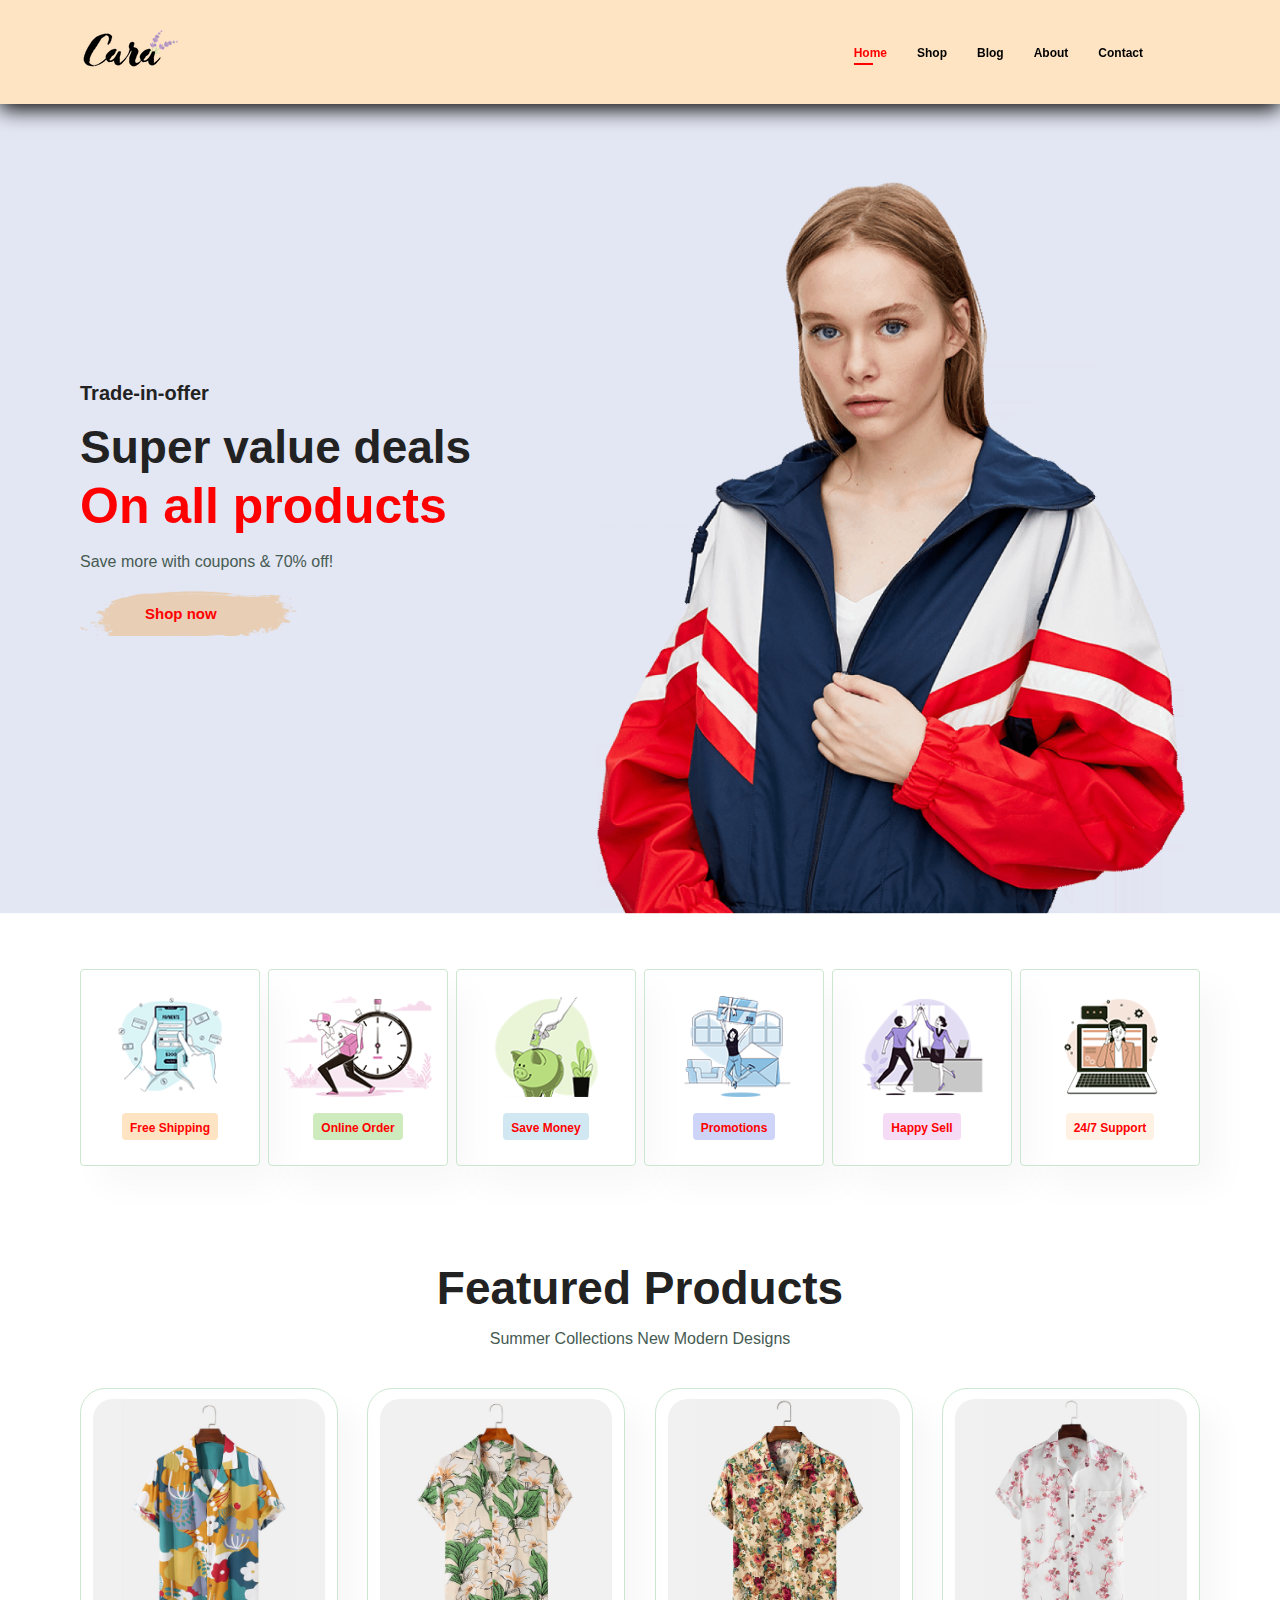
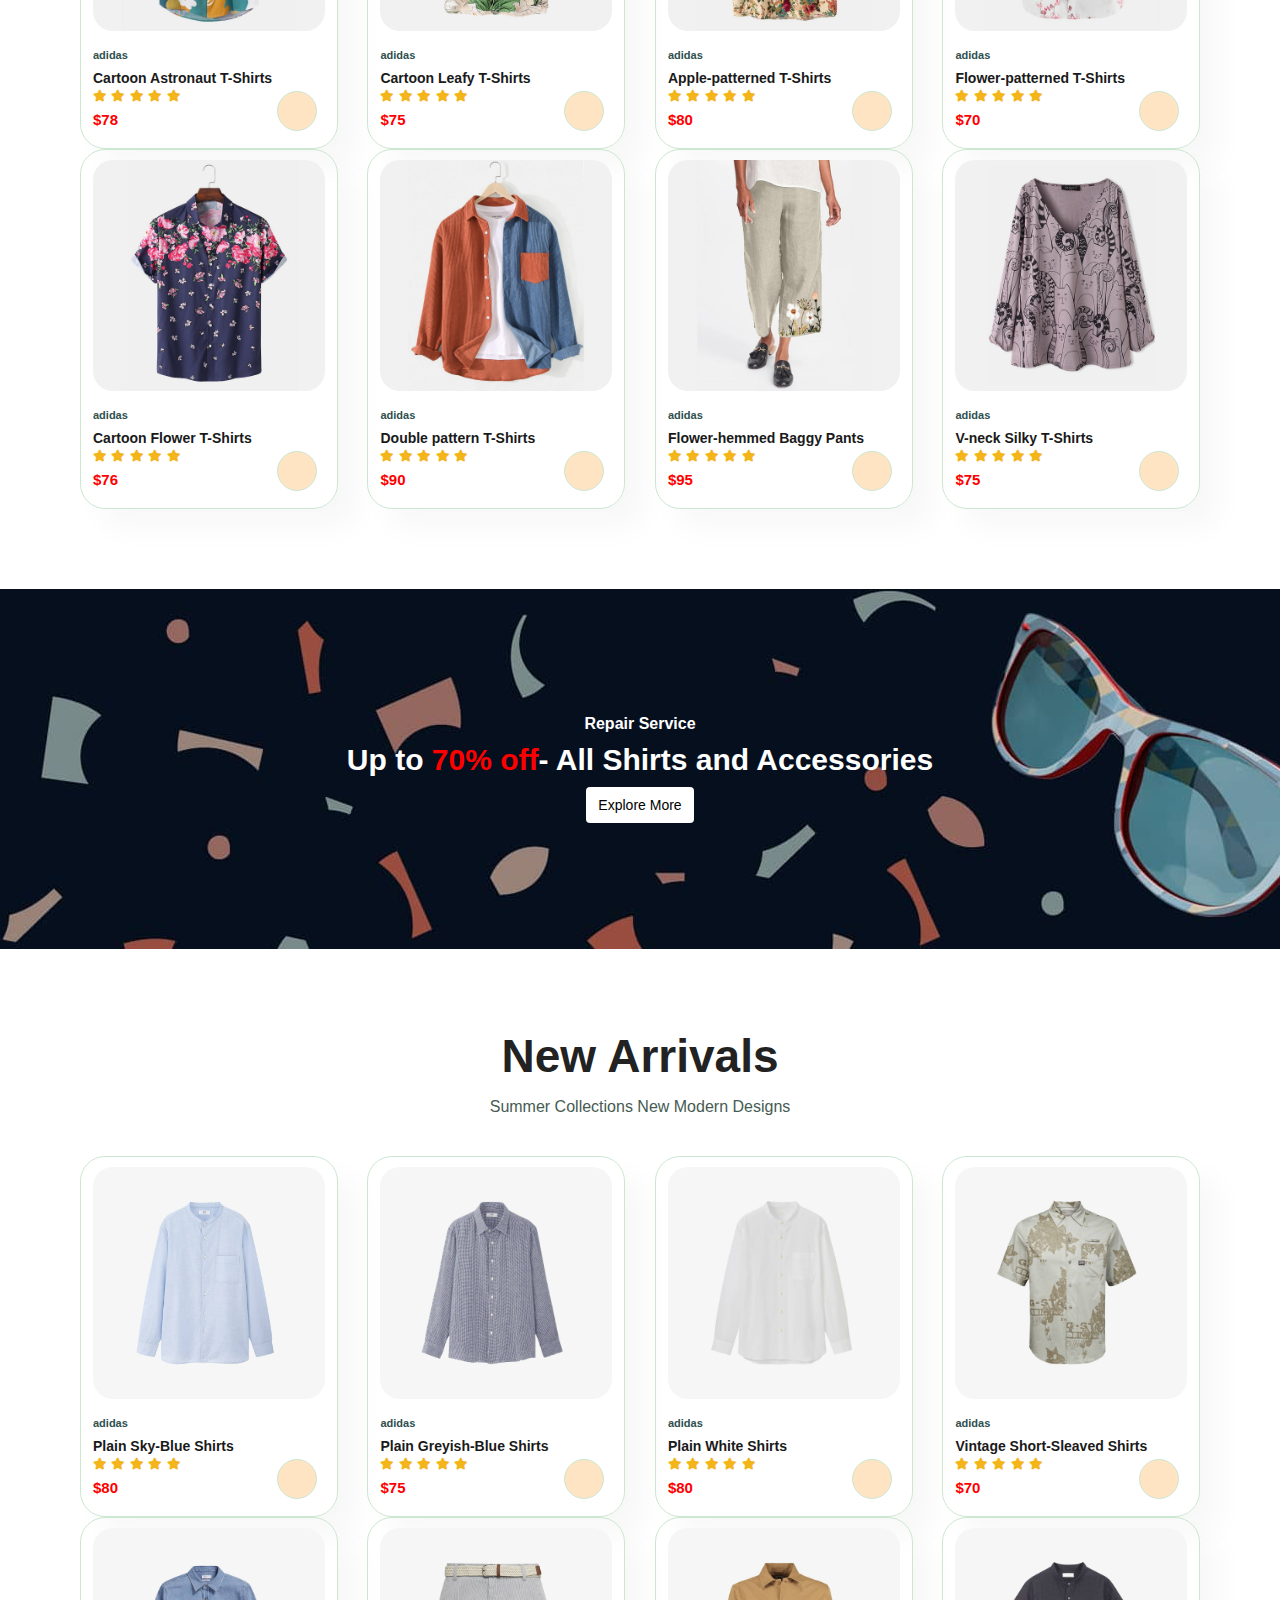
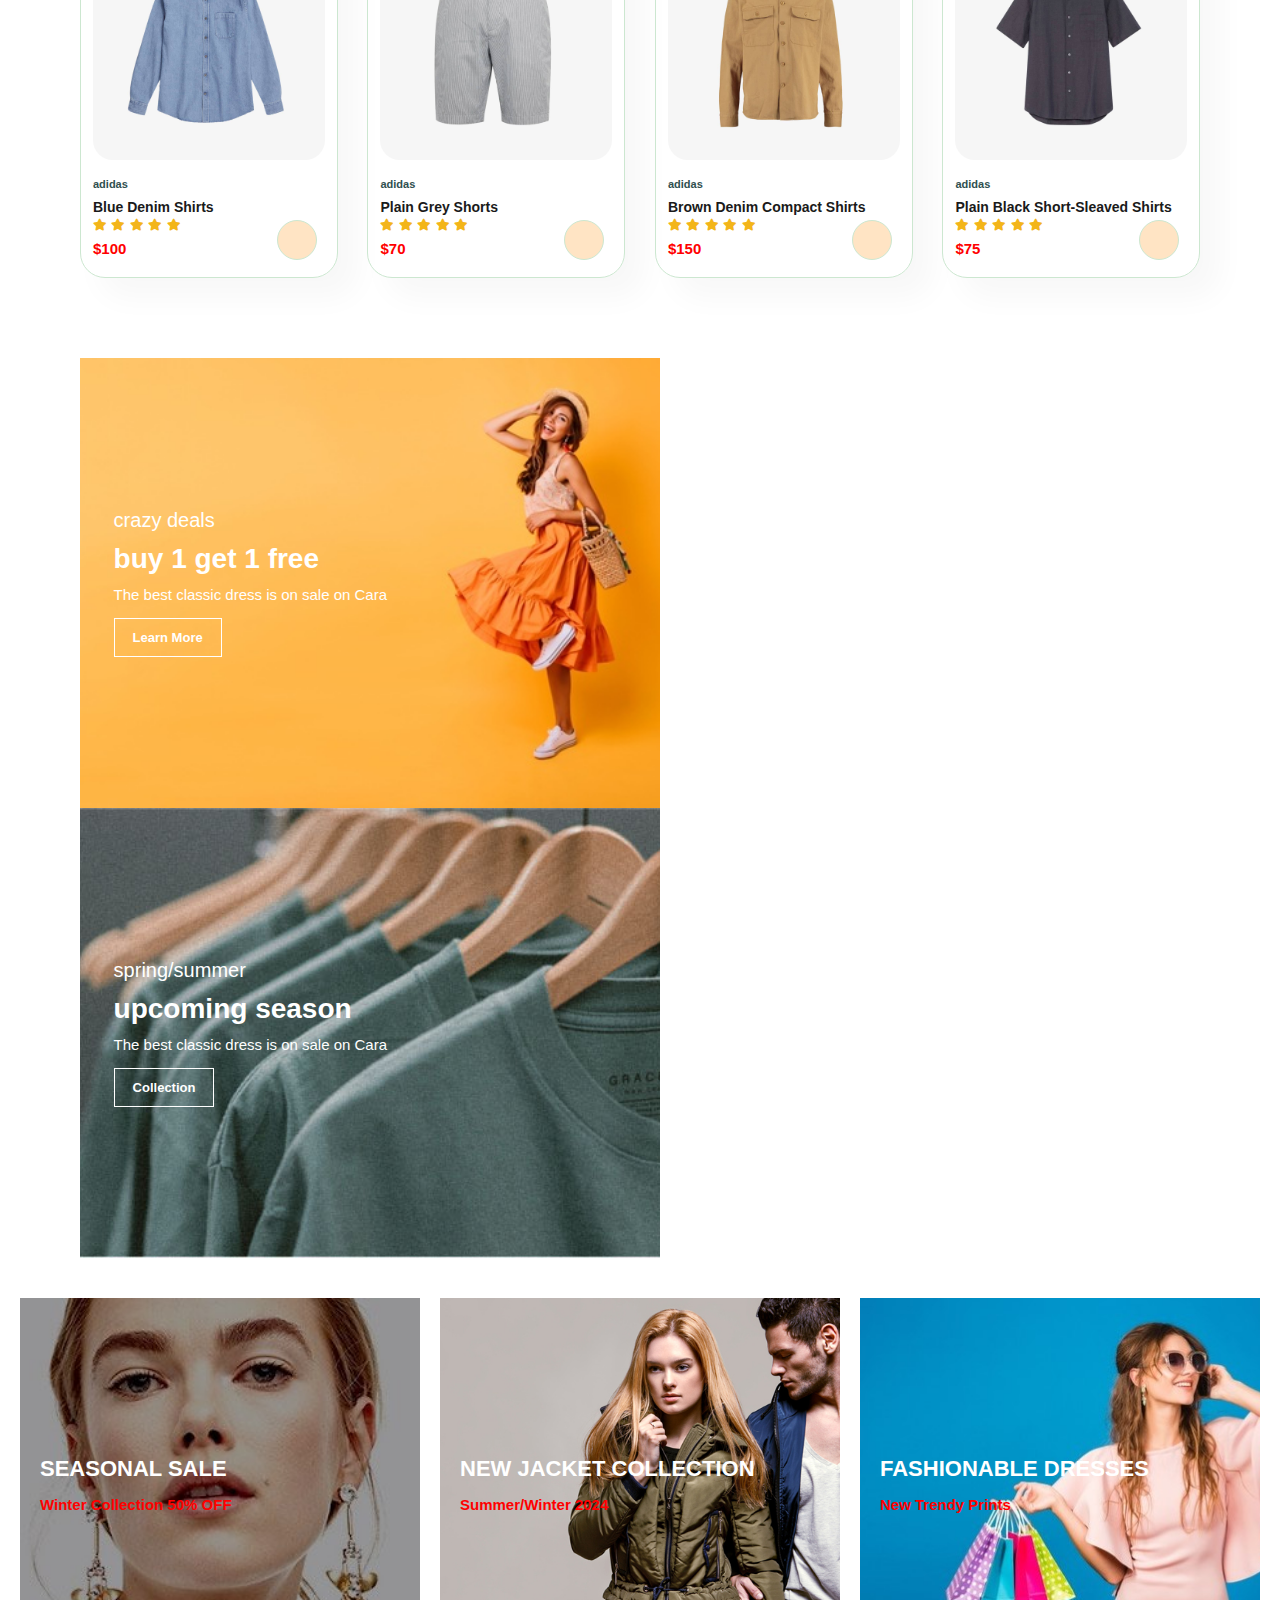
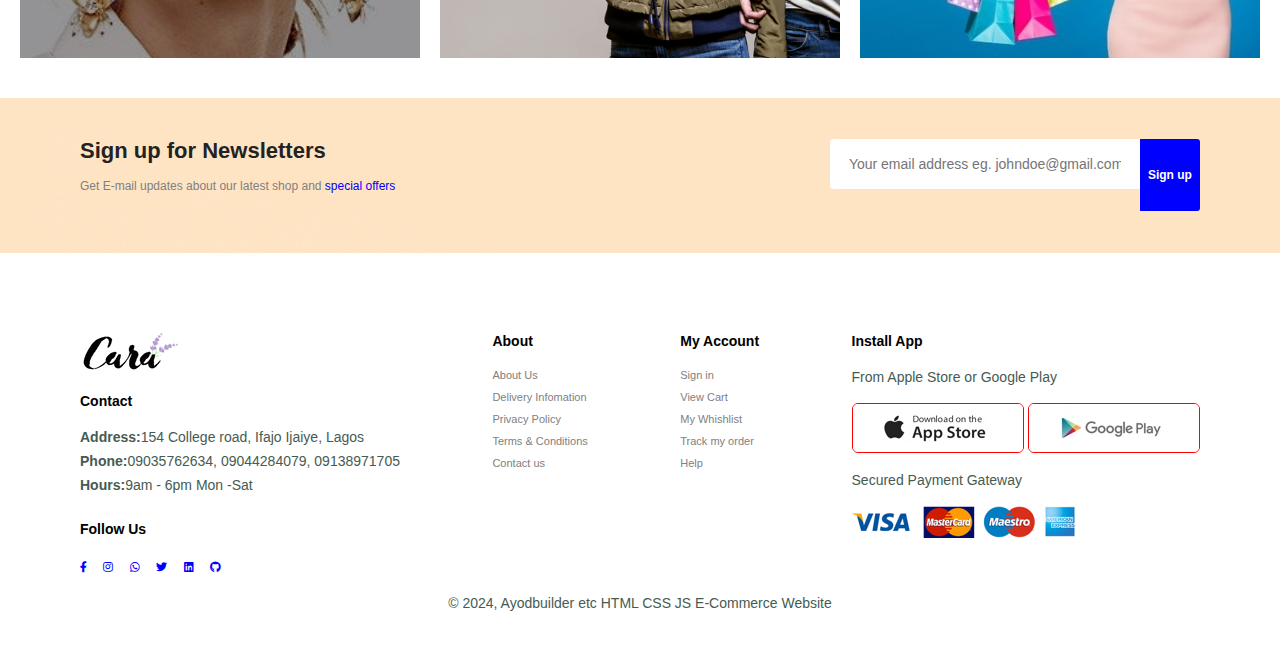
<file: index.html>
<!DOCTYPE html>
<html lang="en">
<head>
    <meta charset="UTF-8">
    <meta name="viewport" content="width=device-width, initial-scale=1.0">
    <title>E-Commerce Website</title>
    <!-- i linked my css sheet to my html file for effectiveness so that what ever i do on my css sheet will reflect on my UI -->
    <link rel="stylesheet" href="styles.css">
    <!-- I also decided to add a favicon to my file, just to personalize this project -->
    <link rel="icon" type="image/x-icon" href="/favicon.ico/cart.png">
    <link rel="stylesheet" href="https://pro.fontawesome.com/releases/v5.10.0/css/all.css" />

</head>
<body>
      <!-- html mark up for my header and navbar -->
       <section id="Header">
        <a href="#"><img src="Images/logo.png" class="logo" alt=""></a>
        <div>
            <ul id="Navbar">
                <li><a class="active" href="index.html">Home</a></li>
                <li><a href="shop.html">Shop</a></li>
                <li><a href="blog.html">Blog</a></li>
                <li><a href="about.html">About</a></li>
                <li><a href="contact.html">Contact</a></li>
                <li id="lg-cart"><a href="cart.html"><i class="far fa-shopping-cart"></i></a></li>
                <a href="#" id="close"><i class="far fa-times"></i></a>
            </ul>
        </div>
        <div id="mobile">
            <a href="cart.html"><i class="far fa-shopping-cart"></i></a>
            <i id="bar" class="fas fa-outdent"></i>
        </div>
       </section>

       <!-- html mark up for the content of my homepage -->
       <section id="Main">
        <h4>Trade-in-offer</h4>
        <h2>Super value deals</h2>
        <h1>On all products</h1>
        <p>Save more with coupons & 70% off!</p>
        <button>Shop now</button>
       </section>

       <!-- html mark up for the featured contents of my homepage -->
       <section id="Features" class="section-p1">
        <div class="featbox">
            <img src="Images/features/f1.png" alt="">
            <h6>Free Shipping</h6>
        </div>
        <div class="featbox">
            <img src="Images/features/f2.png" alt="">
            <h6>Online Order</h6>
        </div>
        <div class="featbox">
            <img src="Images/features/f3.png" alt="">
            <h6>Save Money</h6>
        </div>
        <div class="featbox">
            <img src="Images/features/f4.png" alt="">
            <h6>Promotions</h6>
        </div>
        <div class="featbox">
            <img src="Images/features/f5.png" alt="">
            <h6>Happy Sell</h6>
        </div>
        <div class="featbox">
            <img src="Images/features/f6.png" alt="">
            <h6>24/7 Support</h6>
        </div>
       </section>

       <!-- html mark up for my featured ptoducts -->
       <section id="Products1"  class="section-p1">
        <h2><b>Featured Products</b></h2>
        <p>Summer Collections New Modern Designs</p>
        <div class="Products-container">
            <div class="Prod">
                <img src="Images/products/f1.jpg" alt="">
                <div class="Desc">
                    <span>adidas</span>
                    <h5>Cartoon Astronaut T-Shirts</h5>
                    <div class="Star">
                        <i class="fas fa-star"></i>
                        <i class="fas fa-star"></i>
                        <i class="fas fa-star"></i>
                        <i class="fas fa-star"></i>
                        <i class="fas fa-star"></i>
                    </div>
                    <h4>$78</h4>
                </div>
                <a href="#"><i class="far fa-shopping-cart cart"></i></a>
            </div>
            <div class="Prod">
                <img src="Images/products/f2.jpg" alt="">
                <div class="Desc">
                    <span>adidas</span>
                    <h5>Cartoon Leafy T-Shirts</h5>
                    <div class="Star">
                        <i class="fas fa-star"></i>
                        <i class="fas fa-star"></i>
                        <i class="fas fa-star"></i>
                        <i class="fas fa-star"></i>
                        <i class="fas fa-star"></i>
                    </div>
                    <h4>$75</h4>
                </div>
                <a href="#"><i class="far fa-shopping-cart cart"></i></a>
            </div>
            <div class="Prod">
                <img src="Images/products/f3.jpg" alt="">
                <div class="Desc">
                    <span>adidas</span>
                    <h5>Apple-patterned T-Shirts</h5>
                    <div class="Star">
                        <i class="fas fa-star"></i>
                        <i class="fas fa-star"></i>
                        <i class="fas fa-star"></i>
                        <i class="fas fa-star"></i>
                        <i class="fas fa-star"></i>
                    </div>
                    <h4>$80</h4>
                </div>
                <a href="#"><i class="far fa-shopping-cart cart"></i></a>
            </div>
            <div class="Prod">
                <img src="Images/products/f4.jpg" alt="">
                <div class="Desc">
                    <span>adidas</span>
                    <h5>Flower-patterned T-Shirts</h5>
                    <div class="Star">
                        <i class="fas fa-star"></i>
                        <i class="fas fa-star"></i>
                        <i class="fas fa-star"></i>
                        <i class="fas fa-star"></i>
                        <i class="fas fa-star"></i>
                    </div>
                    <h4>$70</h4>
                </div>
                <a href="#"><i class="far fa-shopping-cart cart"></i></a>
            </div>
            <div class="Prod">
                <img src="Images/products/f5.jpg" alt="">
                <div class="Desc">
                    <span>adidas</span>
                    <h5>Cartoon Flower T-Shirts</h5>
                    <div class="Star">
                        <i class="fas fa-star"></i>
                        <i class="fas fa-star"></i>
                        <i class="fas fa-star"></i>
                        <i class="fas fa-star"></i>
                        <i class="fas fa-star"></i>
                    </div>
                    <h4>$76</h4>
                </div>
                <a href="#"><i class="far fa-shopping-cart cart"></i></a>
            </div>
            <div class="Prod">
                <img src="Images/products/f6.jpg" alt="">
                <div class="Desc">
                    <span>adidas</span>
                    <h5>Double pattern T-Shirts</h5>
                    <div class="Star">
                        <i class="fas fa-star"></i>
                        <i class="fas fa-star"></i>
                        <i class="fas fa-star"></i>
                        <i class="fas fa-star"></i>
                        <i class="fas fa-star"></i>
                    </div>
                    <h4>$90</h4>
                </div>
                <a href="#"><i class="far fa-shopping-cart cart"></i></a>
            </div>
            <div class="Prod">
                <img src="Images/products/f7.jpg" alt="">
                <div class="Desc">
                    <span>adidas</span>
                    <h5>Flower-hemmed Baggy Pants</h5>
                    <div class="Star">
                        <i class="fas fa-star"></i>
                        <i class="fas fa-star"></i>
                        <i class="fas fa-star"></i>
                        <i class="fas fa-star"></i>
                        <i class="fas fa-star"></i>
                    </div>
                    <h4>$95</h4>
                </div>
                <a href="#"><i class="far fa-shopping-cart cart"></i></a>
            </div>
            <div class="Prod">
                <img src="Images/products/f8.jpg" alt="">
                <div class="Desc">
                    <span>adidas</span>
                    <h5>V-neck Silky T-Shirts</h5>
                    <div class="Star">
                        <i class="fas fa-star"></i>
                        <i class="fas fa-star"></i>
                        <i class="fas fa-star"></i>
                        <i class="fas fa-star"></i>
                        <i class="fas fa-star"></i>
                    </div>
                    <h4>$75</h4>
                </div>
                <a href="#"><i class="far fa-shopping-cart cart"></i></a>
            </div>
        </div>
       </section>

       <!-- html mark up for my lower banner on the web home page -->
        <section id="Banner" class="section-m1">
        <h4>Repair Service</h4>
        <h2>Up to <span>70% off</span>- All Shirts and Accessories</h2>
        <button class="normal">Explore More</button>
       </section>

       <!-- html mark up for new products -->
       <section id="Products1"  class="section-p1">
        <h2><b>New Arrivals</b></h2>
        <p>Summer Collections New Modern Designs</p>
        <div class="Products-container">
            <div class="Prod">
                <img src="Images/products/n1.jpg" alt="">
                <div class="Desc">
                    <span>adidas</span>
                    <h5>Plain Sky-Blue Shirts</h5>
                    <div class="Star">
                        <i class="fas fa-star"></i>
                        <i class="fas fa-star"></i>
                        <i class="fas fa-star"></i>
                        <i class="fas fa-star"></i>
                        <i class="fas fa-star"></i>
                    </div>
                    <h4>$80</h4>
                </div>
                <a href="#"><i class="far fa-shopping-cart cart"></i></a>
            </div>
            <div class="Prod">
                <img src="Images/products/n2.jpg" alt="">
                <div class="Desc">
                    <span>adidas</span>
                    <h5>Plain Greyish-Blue Shirts</h5>
                    <div class="Star">
                        <i class="fas fa-star"></i>
                        <i class="fas fa-star"></i>
                        <i class="fas fa-star"></i>
                        <i class="fas fa-star"></i>
                        <i class="fas fa-star"></i>
                    </div>
                    <h4>$75</h4>
                </div>
                <a href="#"><i class="far fa-shopping-cart cart"></i></a>
            </div>
            <div class="Prod">
                <img src="Images/products/n3.jpg" alt="">
                <div class="Desc">
                    <span>adidas</span>
                    <h5>Plain White Shirts</h5>
                    <div class="Star">
                        <i class="fas fa-star"></i>
                        <i class="fas fa-star"></i>
                        <i class="fas fa-star"></i>
                        <i class="fas fa-star"></i>
                        <i class="fas fa-star"></i>
                    </div>
                    <h4>$80</h4>
                </div>
                <a href="#"><i class="far fa-shopping-cart cart"></i></a>
            </div>
            <div class="Prod">
                <img src="Images/products/n4.jpg" alt="">
                <div class="Desc">
                    <span>adidas</span>
                    <h5>Vintage Short-Sleaved Shirts</h5>
                    <div class="Star">
                        <i class="fas fa-star"></i>
                        <i class="fas fa-star"></i>
                        <i class="fas fa-star"></i>
                        <i class="fas fa-star"></i>
                        <i class="fas fa-star"></i>
                    </div>
                    <h4>$70</h4>
                </div>
                <a href="#"><i class="far fa-shopping-cart cart"></i></a>
            </div>
            <div class="Prod">
                <img src="Images/products/n5.jpg" alt="">
                <div class="Desc">
                    <span>adidas</span>
                    <h5>Blue Denim Shirts</h5>
                    <div class="Star">
                        <i class="fas fa-star"></i>
                        <i class="fas fa-star"></i>
                        <i class="fas fa-star"></i>
                        <i class="fas fa-star"></i>
                        <i class="fas fa-star"></i>
                    </div>
                    <h4>$100</h4>
                </div>
                <a href="#"><i class="far fa-shopping-cart cart"></i></a>
            </div>
            <div class="Prod">
                <img src="Images/products/n6.jpg" alt="">
                <div class="Desc">
                    <span>adidas</span>
                    <h5>Plain Grey Shorts</h5>
                    <div class="Star">
                        <i class="fas fa-star"></i>
                        <i class="fas fa-star"></i>
                        <i class="fas fa-star"></i>
                        <i class="fas fa-star"></i>
                        <i class="fas fa-star"></i>
                    </div>
                    <h4>$70</h4>
                </div>
                <a href="#"><i class="far fa-shopping-cart cart"></i></a>
            </div>
            <div class="Prod">
                <img src="Images/products/n7.jpg" alt="">
                <div class="Desc">
                    <span>adidas</span>
                    <h5>Brown Denim Compact Shirts</h5>
                    <div class="Star">
                        <i class="fas fa-star"></i>
                        <i class="fas fa-star"></i>
                        <i class="fas fa-star"></i>
                        <i class="fas fa-star"></i>
                        <i class="fas fa-star"></i>
                    </div>
                    <h4>$150</h4>
                </div>
                <a href="#"><i class="far fa-shopping-cart cart"></i></a>
            </div>
            <div class="Prod">
                <img src="Images/products/n8.jpg" alt="">
                <div class="Desc">
                    <span>adidas</span>
                    <h5>Plain Black Short-Sleaved Shirts</h5>
                    <div class="Star">
                        <i class="fas fa-star"></i>
                        <i class="fas fa-star"></i>
                        <i class="fas fa-star"></i>
                        <i class="fas fa-star"></i>
                        <i class="fas fa-star"></i>
                    </div>
                    <h4>$75</h4>
                </div>
                <a href="#"><i class="far fa-shopping-cart cart"></i></a>
            </div>
        </div>
       </section>

       <section id="left-banner" class="section-p1">
        <div class="leftbox">
            <h4>crazy deals</h4>
            <h2>buy 1 get 1 free</h2>
            <span>The best classic dress is on sale on Cara</span>
            <button>Learn More</button>
        </div>
        <div class="leftbox rightbox">
            <h4>spring/summer</h4>
            <h2>upcoming season</h2>
            <span>The best classic dress is on sale on Cara</span>
            <button>Collection</button>
        </div>
       </section>

       <section id="txtbanner">
        <div class="leftbox">
            <h2>SEASONAL SALE</h2>
            <h3>Winter Collection 50% OFF</h3>
        </div>
        <div class="leftbox box2">
            <h2>NEW JACKET COLLECTION</h2>
            <h3>Summer/Winter 2024</h3>
        </div>
        <div class="leftbox box3">
            <h2>FASHIONABLE DRESSES</h2>
            <h3>New Trendy Prints</h3>
        </div>
       </section>

       <section id="Newsletter"  class="section-p1">
        <div class="Newstxt">
            <h4>Sign up for Newsletters</h4>
            <p>Get E-mail updates about our latest shop and <span>special offers</span></p>
        </div>
        <div class="form">
            <input type="text" placeholder="Your email address eg. johndoe@gmail.com">
           <button class="sign-up">Sign up</button>
        </div>
       </section>

       <footer class="section-p1">
        <div class="coln">
            <img class="logo" src="Images/logo.png" alt="">
            <h4>Contact</h4>
            <p><strong>Address:</strong>154 College road, Ifajo Ijaiye, Lagos</p>
            <p><strong>Phone:</strong>09035762634, 09044284079, 09138971705 </p>
            <p><strong>Hours:</strong>9am - 6pm Mon -Sat</p>
            <div class="follow">
                <h4>Follow Us</h4>
                <div class="icon">
                    <a href="https://www.facebook.com/victor.kehinde.37"><i class="fab fa-facebook-f"></i></a>

                    <a href="https://www.instagram.com/inno_vativemedia?igsh=bHRweWlzODUwMHl0"><i class="fab fa-instagram"></i></a>

                   <a href="https://wa.me/message/G4TKJ5FOFQ4UB1"><i class="fab fa-whatsapp"></i></a>

                    <a href="https://x.com/Victordlight?t=S7wFWiLirqpaZH4wmHcBqw&s=09"><i class="fab fa-twitter"></i></a>
                   <a href="https://www.linkedin.com/in/victor-kehinde-94932622b?utm_source=share&utm_campaign=share_via&utm_content=profile&utm_medium=android_app"><i class="fab fa-linkedin"></i></a>

                   <a href="https://github.com/Ayodbuilder?tab=repositories"><i class="fab fa-github"></i></a>
                </div>
            </div>
        </div>
        <div class="coln">
            <h4>About</h4>
            <a href="#">About Us</a>
            <a href="#">Delivery Infomation</a>
            <a href="#">Privacy Policy</a>
            <a href="#">Terms & Conditions</a>
            <a href="#">Contact us</a>
        </div>
        <div class="coln">
            <h4>My Account</h4>
            <a href="#">Sign in</a>
            <a href="#">View Cart</a>
            <a href="#">My Whishlist</a>
            <a href="#">Track my order</a>
            <a href="#">Help</a>
        </div>
        <div class="coln-install">
            <h4>Install App</h4>
            <p>From Apple Store or Google Play</p>
            <div class="row">
                <img src="Images/pay/app.jpg" alt="">
                <img src="Images/pay/play.jpg" alt="">
            </div>
            <p>Secured Payment Gateway</p>
            <img src="Images/pay/pay.png" alt="">
        </div>

        <div class="copyright">
            <p>© 2024, Ayodbuilder etc HTML CSS JS E-Commerce Website</p>
        </div>
       </footer>




    <!-- i also linked my JavaScript file to my html file for responsiveness -->
    <script src="scripts.js"></script>
</body>
</html>
</file>
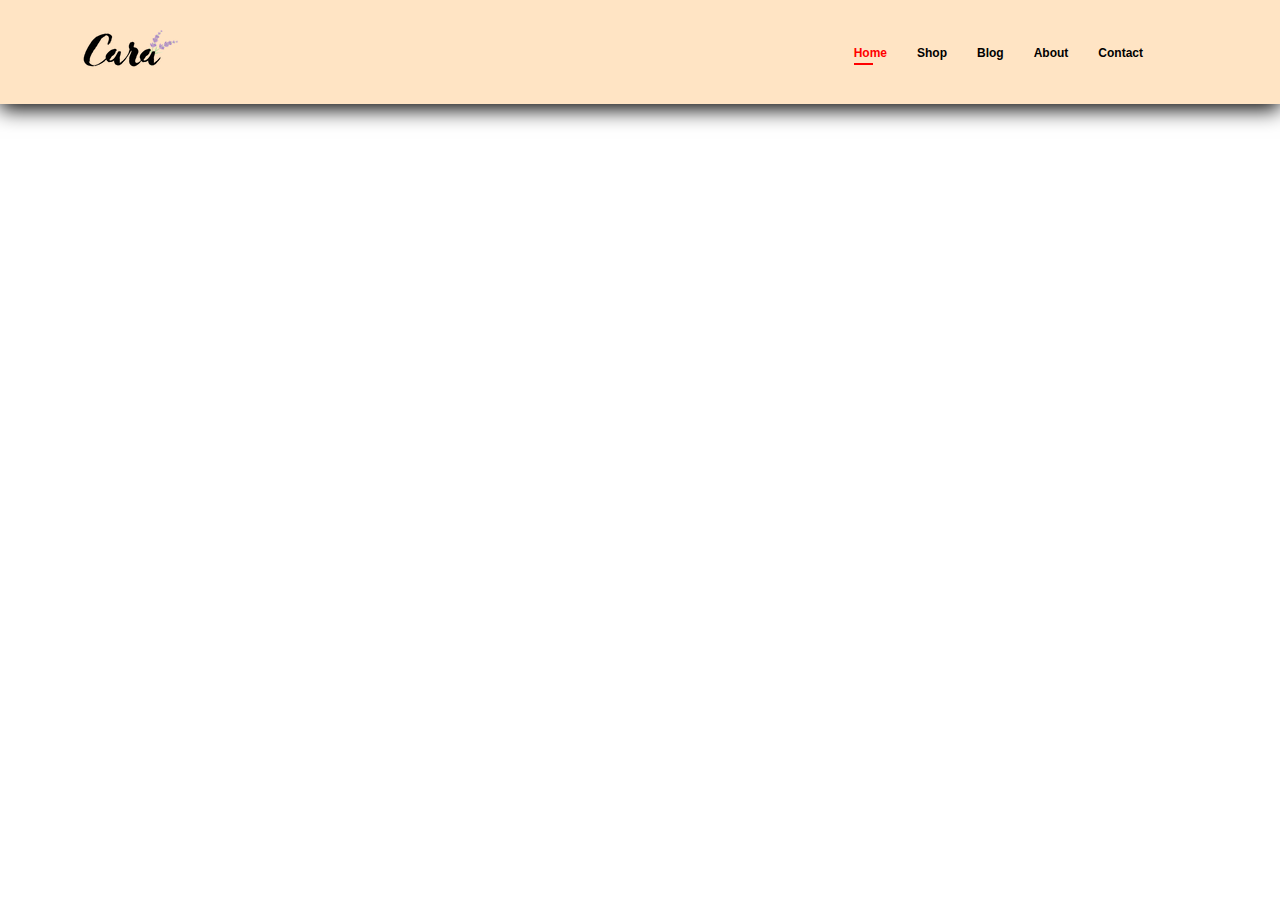
<file: about.html>
<!DOCTYPE html>
<html lang="en">
<head>
    <meta charset="UTF-8">
    <meta name="viewport" content="width=device-width, initial-scale=1.0">
    <title>E-Commerce Website</title>
    <!-- i linked my css sheet to my html file for effectiveness so that what ever i do on my css sheet will reflect on my UI -->
    <link rel="stylesheet" href="styles.css">
    <!-- I also decided to add a favicon to my file, just to personalize this project -->
    <link rel="icon" type="image/x-icon" href="/favicon.ico/cart.png">
    <link rel="stylesheet" href="https://pro.fontawesome.com/releases/v5.10.0/css/all.css" />

</head>
<body>
      <!-- html mark up for my header and navbar -->
       <section id="Header">
        <a href="#"><img src="Images/logo.png" class="logo" alt=""></a>
        <div>
            <ul id="Navbar">
                <li><a class="active" href="index.html">Home</a></li>
                <li><a href="shop.html">Shop</a></li>
                <li><a href="blog.html">Blog</a></li>
                <li><a href="about.html">About</a></li>
                <li><a href="contact.html">Contact</a></li>
                <li id="lg-cart"><a href="cart.html"><i class="far fa-shopping-cart"></i></a></li>
                <a href="#" id="close"><i class="far fa-times"></i></a>
            </ul>
        </div>
        <div id="mobile">
            <a href="cart.html"><i class="far fa-shopping-cart"></i></a>
            <i id="bar" class="fas fa-outdent"></i>
        </div>
       </section>
</file>
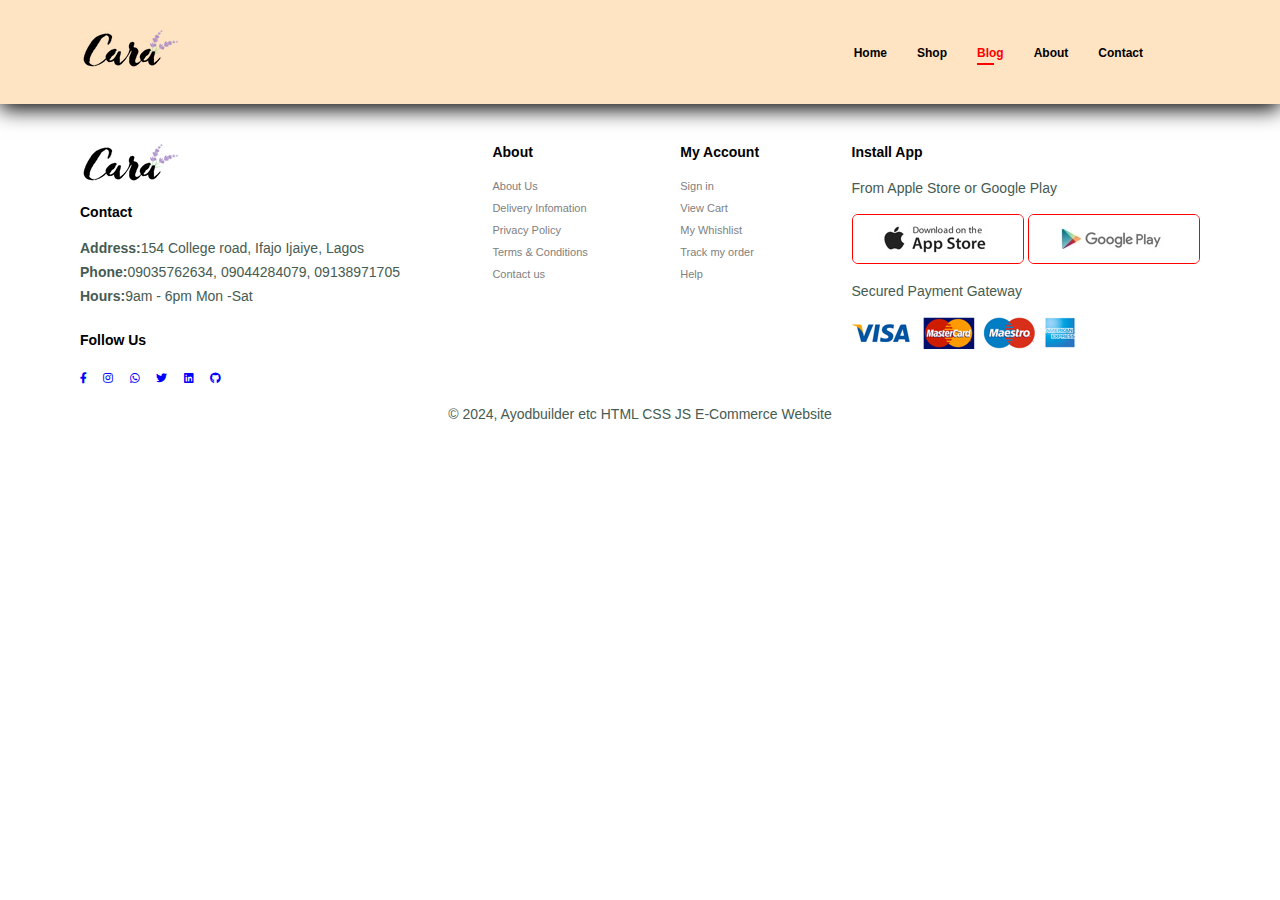
<file: blog.html>
<!DOCTYPE html>
<html lang="en">
<head>
    <meta charset="UTF-8">
    <meta name="viewport" content="width=device-width, initial-scale=1.0">
    <title>E-Commerce Website</title>
    <!-- i linked my css sheet to my html file for effectiveness so that what ever i do on my css sheet will reflect on my UI -->
    <link rel="stylesheet" href="styles.css">
    <!-- I also decided to add a favicon to my file, just to personalize this project -->
    <link rel="icon" type="image/x-icon" href="/favicon.ico/cart.png">
    <link rel="stylesheet" href="https://pro.fontawesome.com/releases/v5.10.0/css/all.css" />

</head>
<body>
      <!-- html mark up for my header and navbar -->
       <section id="Header">
        <a href="#"><img src="Images/logo.png" class="logo" alt=""></a>
        <div>
            <ul id="Navbar">
                <li><a href="index.html">Home</a></li>
                <li><a href="shop.html">Shop</a></li>
                <li><a class="active" href="blog.html">Blog</a></li>
                <li><a href="about.html">About</a></li>
                <li><a href="contact.html">Contact</a></li>
                <li id="lg-cart"><a href="cart.html"><i class="far fa-shopping-cart"></i></a></li>
                <a href="#" id="close"><i class="far fa-times"></i></a>
            </ul>
        </div>
        <div id="mobile">
            <a href="cart.html"><i class="far fa-shopping-cart"></i></a>
            <i id="bar" class="fas fa-outdent"></i>
        </div>
       </section>

       <footer class="section-p1">
        <div class="coln">
            <img class="logo" src="Images/logo.png" alt="">
            <h4>Contact</h4>
            <p><strong>Address:</strong>154 College road, Ifajo Ijaiye, Lagos</p>
            <p><strong>Phone:</strong>09035762634, 09044284079, 09138971705 </p>
            <p><strong>Hours:</strong>9am - 6pm Mon -Sat</p>
            <div class="follow">
                <h4>Follow Us</h4>
                <div class="icon">
                    <a href="https://www.facebook.com/victor.kehinde.37"><i class="fab fa-facebook-f"></i></a>

                    <a href="https://www.instagram.com/inno_vativemedia?igsh=bHRweWlzODUwMHl0"><i class="fab fa-instagram"></i></a>

                   <a href="https://wa.me/message/G4TKJ5FOFQ4UB1"><i class="fab fa-whatsapp"></i></a>

                    <a href="https://x.com/Victordlight?t=S7wFWiLirqpaZH4wmHcBqw&s=09"><i class="fab fa-twitter"></i></a>
                   <a href="https://www.linkedin.com/in/victor-kehinde-94932622b?utm_source=share&utm_campaign=share_via&utm_content=profile&utm_medium=android_app"><i class="fab fa-linkedin"></i></a>

                   <a href="https://github.com/Ayodbuilder?tab=repositories"><i class="fab fa-github"></i></a>
                </div>
            </div>
        </div>
        <div class="coln">
            <h4>About</h4>
            <a href="#">About Us</a>
            <a href="#">Delivery Infomation</a>
            <a href="#">Privacy Policy</a>
            <a href="#">Terms & Conditions</a>
            <a href="#">Contact us</a>
        </div>
        <div class="coln">
            <h4>My Account</h4>
            <a href="#">Sign in</a>
            <a href="#">View Cart</a>
            <a href="#">My Whishlist</a>
            <a href="#">Track my order</a>
            <a href="#">Help</a>
        </div>
        <div class="coln-install">
            <h4>Install App</h4>
            <p>From Apple Store or Google Play</p>
            <div class="row">
                <img src="Images/pay/app.jpg" alt="">
                <img src="Images/pay/play.jpg" alt="">
            </div>
            <p>Secured Payment Gateway</p>
            <img src="Images/pay/pay.png" alt="">
        </div>

        <div class="copyright">
            <p>© 2024, Ayodbuilder etc HTML CSS JS E-Commerce Website</p>
        </div>
       </footer>


</body> 
</html>
</file>
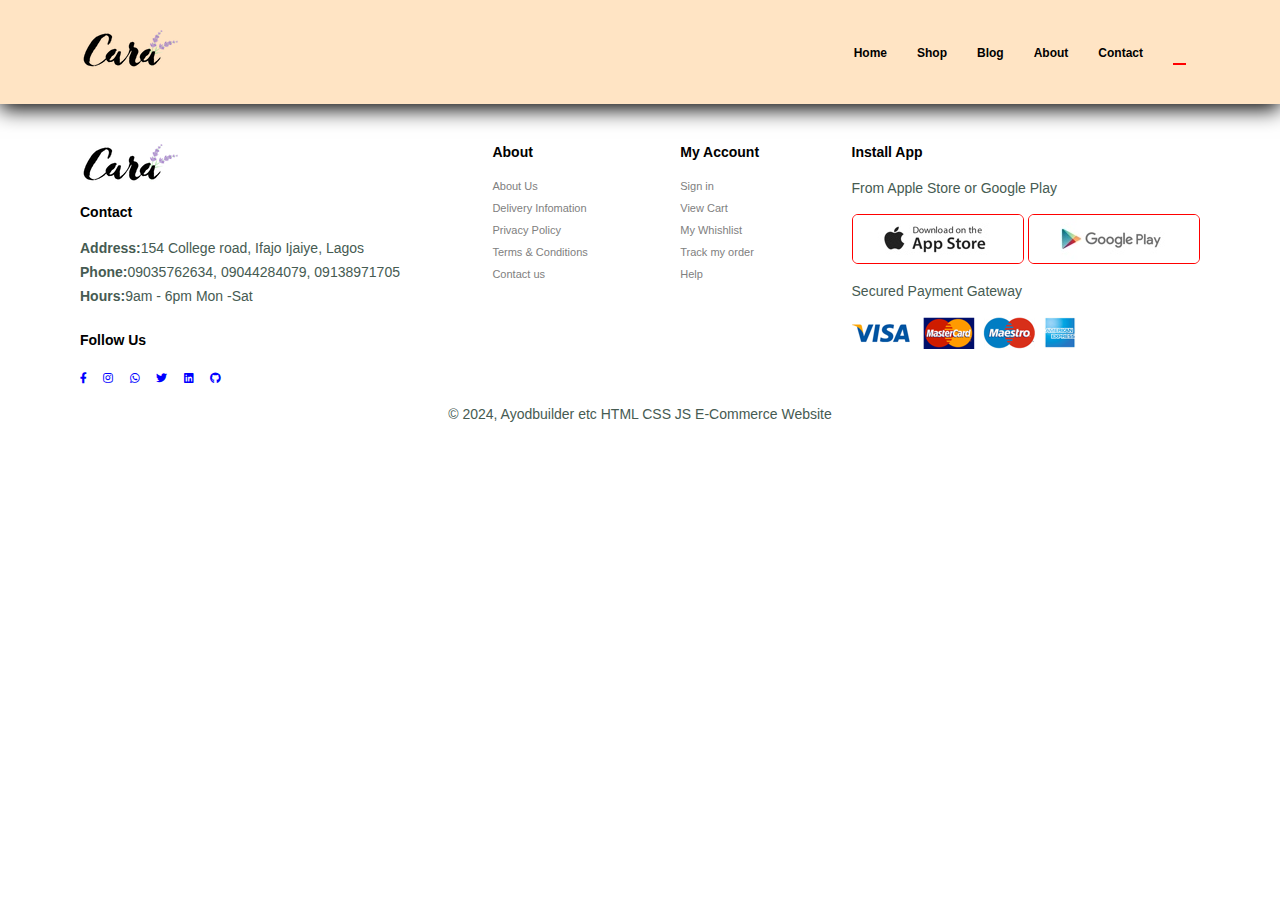
<file: cart.html>
<!DOCTYPE html>
<html lang="en">
<head>
    <meta charset="UTF-8">
    <meta name="viewport" content="width=device-width, initial-scale=1.0">
    <title>E-Commerce Website</title>
    <!-- i linked my css sheet to my html file for effectiveness so that what ever i do on my css sheet will reflect on my UI -->
    <link rel="stylesheet" href="styles.css">
    <!-- I also decided to add a favicon to my file, just to personalize this project -->
    <link rel="icon" type="image/x-icon" href="/favicon.ico/cart.png">
    <link rel="stylesheet" href="https://pro.fontawesome.com/releases/v5.10.0/css/all.css" />

</head>
<body>
      <!-- html mark up for my header and navbar -->
       <section id="Header">
        <a href="#"><img src="Images/logo.png" class="logo" alt=""></a>
        <div>
            <ul id="Navbar">
                <li><a href="index.html">Home</a></li>
                <li><a href="shop.html">Shop</a></li>
                <li><a href="blog.html">Blog</a></li>
                <li><a href="about.html">About</a></li>
                <li><a href="contact.html">Contact</a></li>
                <li id="lg-cart"><a class="active" href="cart.html"><i class="far fa-shopping-cart"></i></a></li>
                <a href="#" id="close"><i class="far fa-times"></i></a>
            </ul>
        </div>
        <div id="mobile">
            <a href="cart.html"><i class="far fa-shopping-cart"></i></a>
            <i id="bar" class="fas fa-outdent"></i>
        </div>
       </section>

       <footer class="section-p1">
        <div class="coln">
            <img class="logo" src="Images/logo.png" alt="">
            <h4>Contact</h4>
            <p><strong>Address:</strong>154 College road, Ifajo Ijaiye, Lagos</p>
            <p><strong>Phone:</strong>09035762634, 09044284079, 09138971705 </p>
            <p><strong>Hours:</strong>9am - 6pm Mon -Sat</p>
            <div class="follow">
                <h4>Follow Us</h4>
                <div class="icon">
                    <a href="https://www.facebook.com/victor.kehinde.37"><i class="fab fa-facebook-f"></i></a>

                    <a href="https://www.instagram.com/inno_vativemedia?igsh=bHRweWlzODUwMHl0"><i class="fab fa-instagram"></i></a>

                   <a href="https://wa.me/message/G4TKJ5FOFQ4UB1"><i class="fab fa-whatsapp"></i></a>

                    <a href="https://x.com/Victordlight?t=S7wFWiLirqpaZH4wmHcBqw&s=09"><i class="fab fa-twitter"></i></a>
                   <a href="https://www.linkedin.com/in/victor-kehinde-94932622b?utm_source=share&utm_campaign=share_via&utm_content=profile&utm_medium=android_app"><i class="fab fa-linkedin"></i></a>

                   <a href="https://github.com/Ayodbuilder?tab=repositories"><i class="fab fa-github"></i></a>
                </div>
            </div>
        </div>
        <div class="coln">
            <h4>About</h4>
            <a href="#">About Us</a>
            <a href="#">Delivery Infomation</a>
            <a href="#">Privacy Policy</a>
            <a href="#">Terms & Conditions</a>
            <a href="#">Contact us</a>
        </div>
        <div class="coln">
            <h4>My Account</h4>
            <a href="#">Sign in</a>
            <a href="#">View Cart</a>
            <a href="#">My Whishlist</a>
            <a href="#">Track my order</a>
            <a href="#">Help</a>
        </div>
        <div class="coln-install">
            <h4>Install App</h4>
            <p>From Apple Store or Google Play</p>
            <div class="row">
                <img src="Images/pay/app.jpg" alt="">
                <img src="Images/pay/play.jpg" alt="">
            </div>
            <p>Secured Payment Gateway</p>
            <img src="Images/pay/pay.png" alt="">
        </div>

        <div class="copyright">
            <p>© 2024, Ayodbuilder etc HTML CSS JS E-Commerce Website</p>
        </div>
       </footer>


       <script src="scripts.js"></script>
    </body>
    </html>
</file>
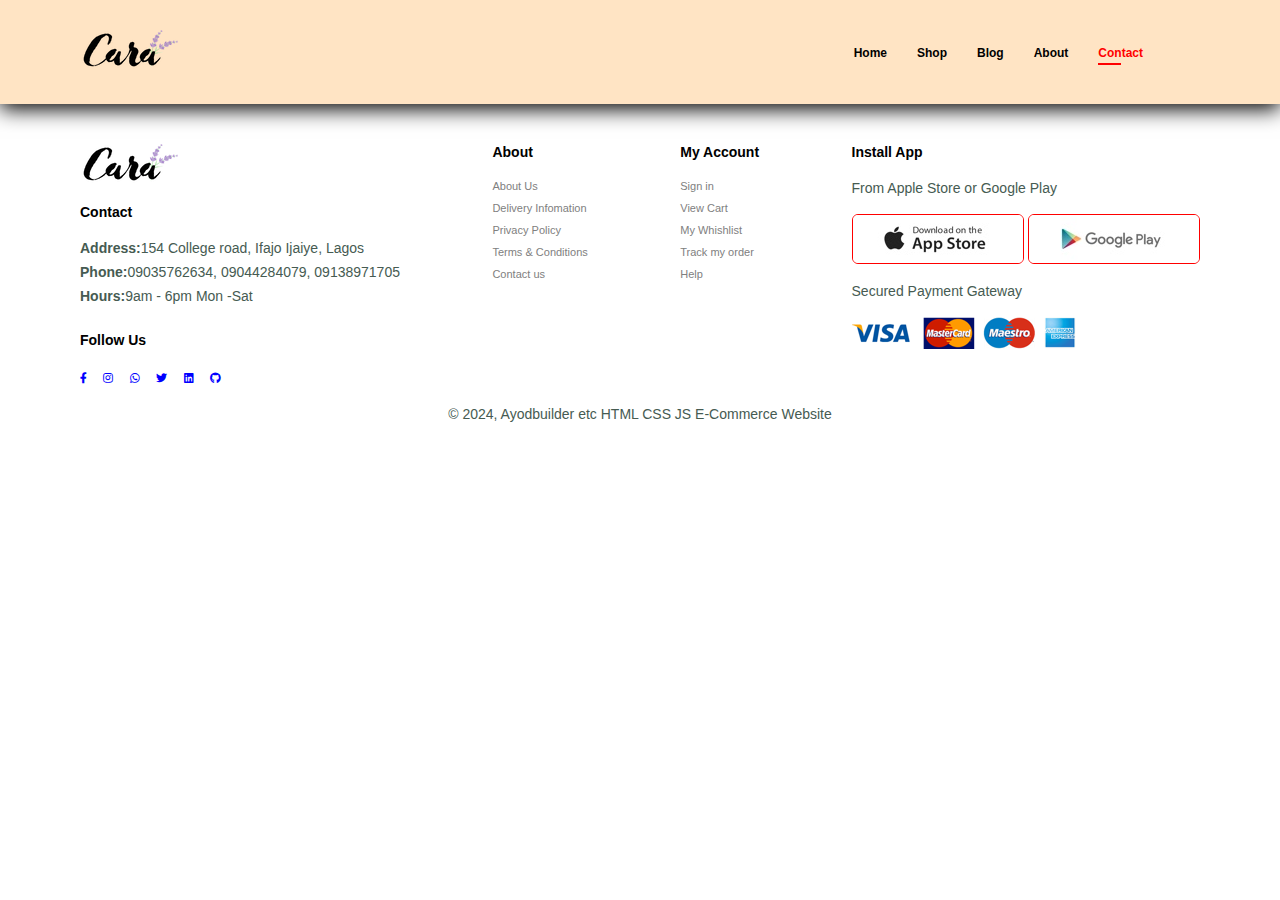
<file: contact.html>
<!DOCTYPE html>
<html lang="en">
<head>
    <meta charset="UTF-8">
    <meta name="viewport" content="width=device-width, initial-scale=1.0">
    <title>E-Commerce Website</title>
    <!-- i linked my css sheet to my html file for effectiveness so that what ever i do on my css sheet will reflect on my UI -->
    <link rel="stylesheet" href="styles.css">
    <!-- I also decided to add a favicon to my file, just to personalize this project -->
    <link rel="icon" type="image/x-icon" href="/favicon.ico/cart.png">
    <link rel="stylesheet" href="https://pro.fontawesome.com/releases/v5.10.0/css/all.css" />

</head>
<body>
      <!-- html mark up for my header and navbar -->
       <section id="Header">
        <a href="#"><img src="Images/logo.png" class="logo" alt=""></a>
        <div>
            <ul id="Navbar">
                <li><a href="index.html">Home</a></li>
                <li><a href="shop.html">Shop</a></li>
                <li><a href="blog.html">Blog</a></li>
                <li><a href="about.html">About</a></li>
                <li><a class="active" href="contact.html">Contact</a></li>
                <li id="lg-cart"><a href="cart.html"><i class="far fa-shopping-cart"></i></a></li>
                <a href="#" id="close"><i class="far fa-times"></i></a>
            </ul>
        </div>
        <div id="mobile">
            <a href="cart.html"><i class="far fa-shopping-cart"></i></a>
            <i id="bar" class="fas fa-outdent"></i>
        </div>
       </section>

       <footer class="section-p1">
        <div class="coln">
            <img class="logo" src="Images/logo.png" alt="">
            <h4>Contact</h4>
            <p><strong>Address:</strong>154 College road, Ifajo Ijaiye, Lagos</p>
            <p><strong>Phone:</strong>09035762634, 09044284079, 09138971705 </p>
            <p><strong>Hours:</strong>9am - 6pm Mon -Sat</p>
            <div class="follow">
                <h4>Follow Us</h4>
                <div class="icon">
                    <a href="https://www.facebook.com/victor.kehinde.37"><i class="fab fa-facebook-f"></i></a>

                    <a href="https://www.instagram.com/inno_vativemedia?igsh=bHRweWlzODUwMHl0"><i class="fab fa-instagram"></i></a>

                   <a href="https://wa.me/message/G4TKJ5FOFQ4UB1"><i class="fab fa-whatsapp"></i></a>

                    <a href="https://x.com/Victordlight?t=S7wFWiLirqpaZH4wmHcBqw&s=09"><i class="fab fa-twitter"></i></a>
                   <a href="https://www.linkedin.com/in/victor-kehinde-94932622b?utm_source=share&utm_campaign=share_via&utm_content=profile&utm_medium=android_app"><i class="fab fa-linkedin"></i></a>

                   <a href="https://github.com/Ayodbuilder?tab=repositories"><i class="fab fa-github"></i></a>
                </div>
            </div>
        </div>
        <div class="coln">
            <h4>About</h4>
            <a href="#">About Us</a>
            <a href="#">Delivery Infomation</a>
            <a href="#">Privacy Policy</a>
            <a href="#">Terms & Conditions</a>
            <a href="#">Contact us</a>
        </div>
        <div class="coln">
            <h4>My Account</h4>
            <a href="#">Sign in</a>
            <a href="#">View Cart</a>
            <a href="#">My Whishlist</a>
            <a href="#">Track my order</a>
            <a href="#">Help</a>
        </div>
        <div class="coln-install">
            <h4>Install App</h4>
            <p>From Apple Store or Google Play</p>
            <div class="row">
                <img src="Images/pay/app.jpg" alt="">
                <img src="Images/pay/play.jpg" alt="">
            </div>
            <p>Secured Payment Gateway</p>
            <img src="Images/pay/pay.png" alt="">
        </div>

        <div class="copyright">
            <p>© 2024, Ayodbuilder etc HTML CSS JS E-Commerce Website</p>
        </div>
       </footer>


</body>
</html>
</file>
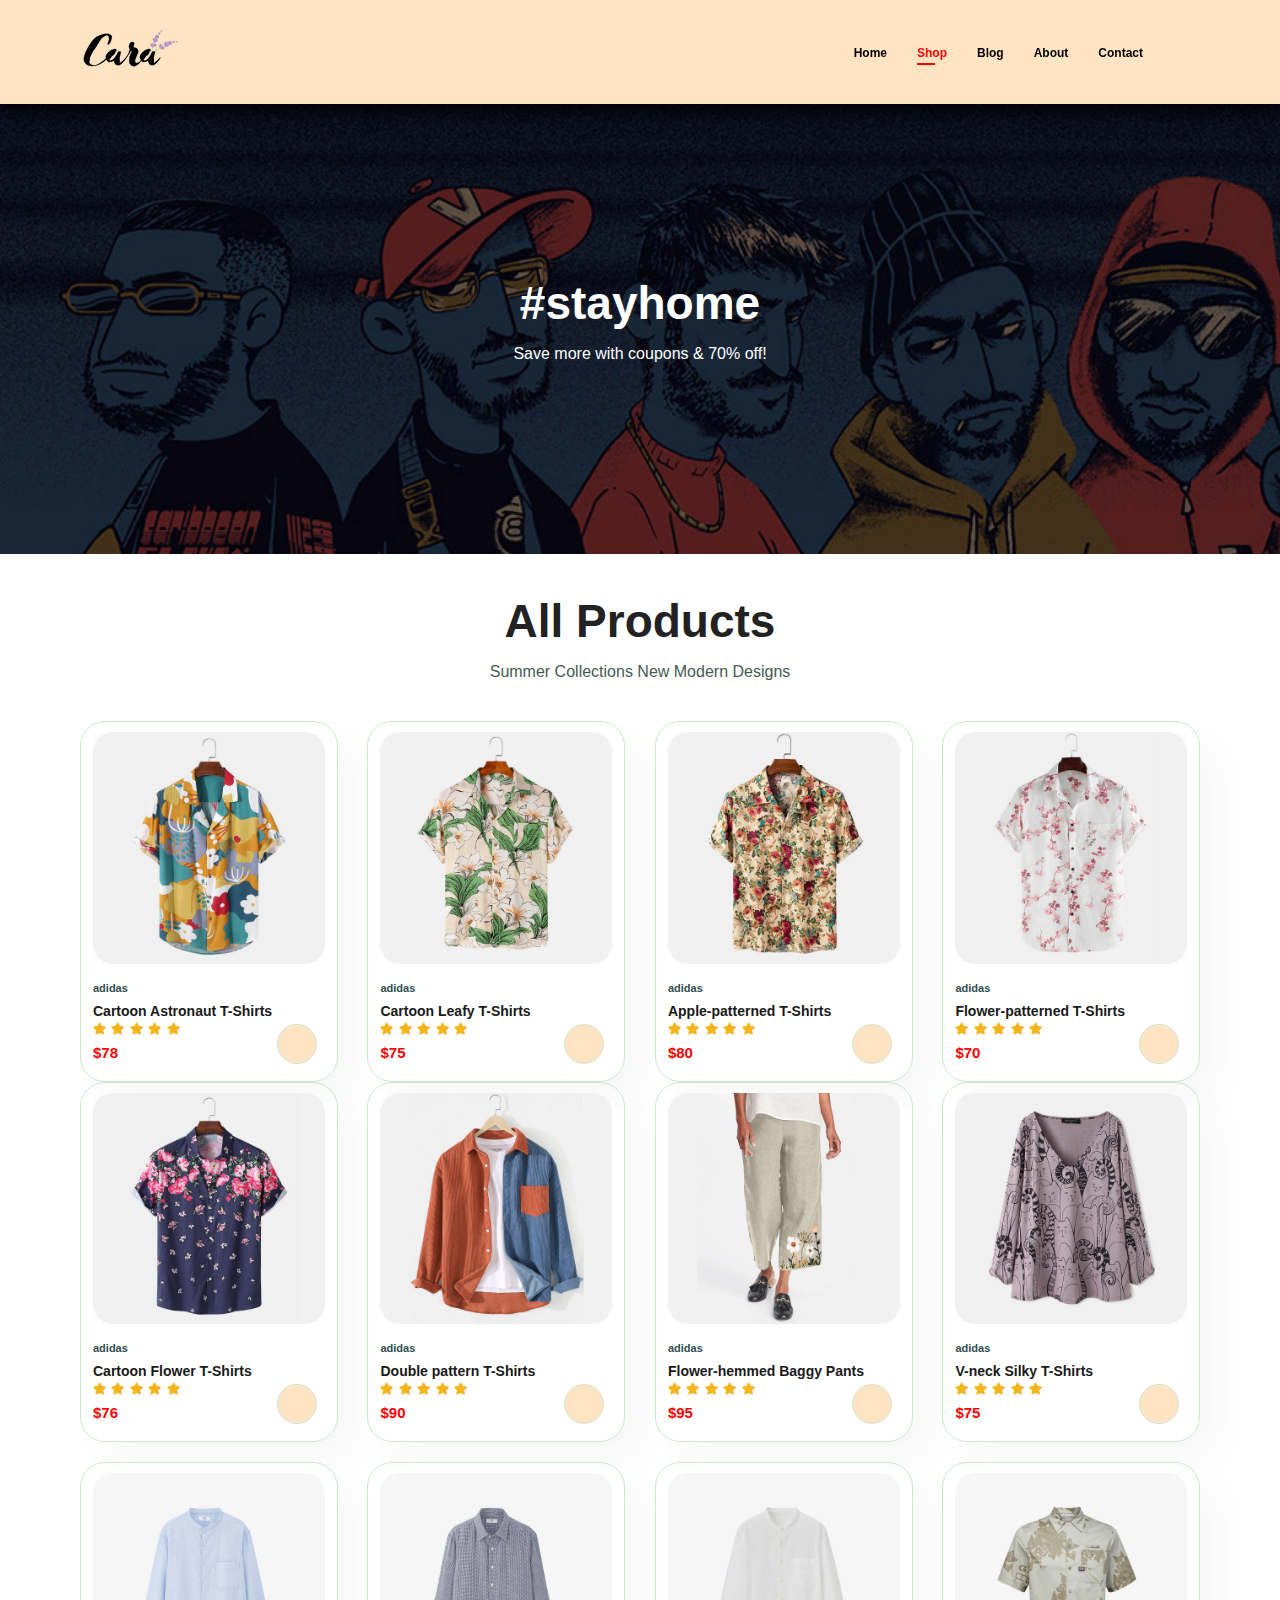
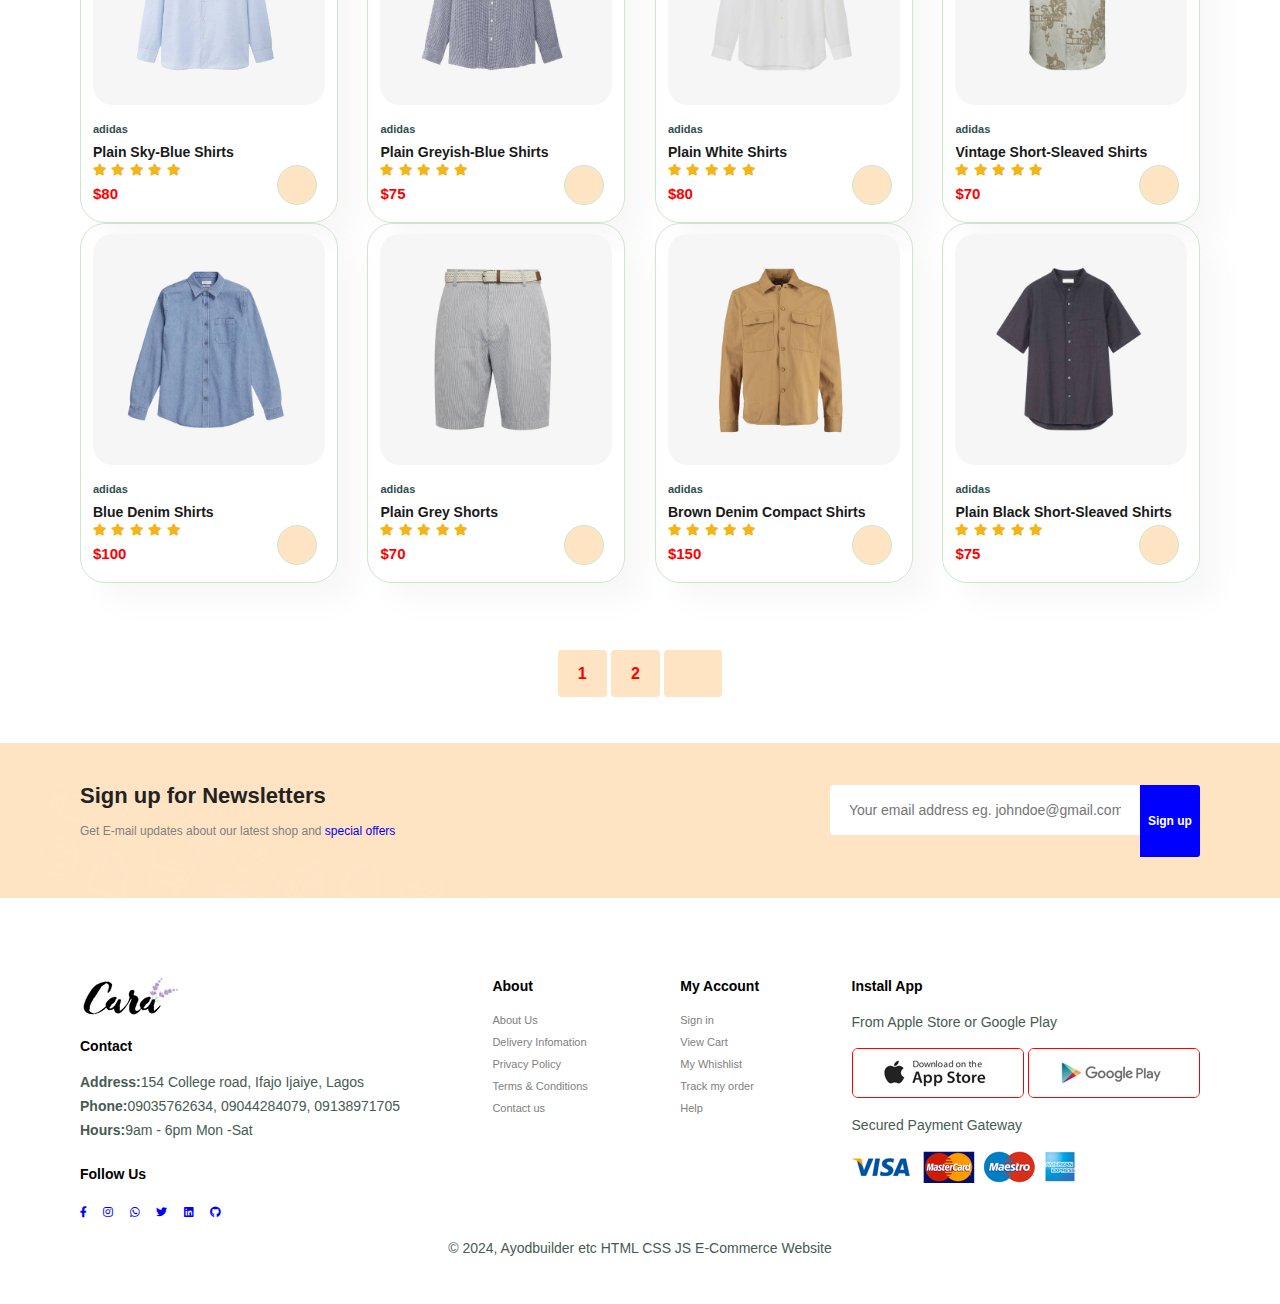
<file: shop.html>
<!DOCTYPE html>
<html lang="en">
<head>
    <meta charset="UTF-8">
    <meta name="viewport" content="width=device-width, initial-scale=1.0">
    <title>E-Commerce Website</title>
    <!-- i linked my css sheet to my html file for effectiveness so that what ever i do on my css sheet will reflect on my UI -->
    <link rel="stylesheet" href="styles.css">
    <!-- I also decided to add a favicon to my file, just to personalize this project -->
    <link rel="icon" type="image/x-icon" href="/favicon.ico/cart.png">
    <link rel="stylesheet" href="https://pro.fontawesome.com/releases/v5.10.0/css/all.css" />

</head>
<body>
      <!-- html mark up for my header and navbar -->
       <section id="Header">
        <a href="#"><img src="Images/logo.png" class="logo" alt=""></a>
        <div>
            <ul id="Navbar">
                <li><a href="index.html">Home</a></li>
                <li><a class="active" href="shop.html">Shop</a></li>
                <li><a href="blog.html">Blog</a></li>
                <li><a href="about.html">About</a></li>
                <li><a href="contact.html">Contact</a></li>
                <li id="lg-cart"><a href="cart.html"><i class="far fa-shopping-cart"></i></a></li>
                <a href="#" id="close"><i class="far fa-times"></i></a>
            </ul>
        </div>
        <div id="mobile">
            <a href="cart.html"><i class="far fa-shopping-cart"></i></a>
            <i id="bar" class="fas fa-outdent"></i>
        </div>
       </section>

       <section id="Shop-header">
        <h2>#stayhome</h2>
        <p>Save more with coupons & 70% off!</p>
       </section>

       <section id="Products1"  class="section-p1">
        <h2><b>All Products</b></h2>
        <p>Summer Collections New Modern Designs</p>
        <div class="Products-container">
            <div class="Prod">
                <img src="Images/products/f1.jpg" alt="">
                <div class="Desc">
                    <span>adidas</span>
                    <h5>Cartoon Astronaut T-Shirts</h5>
                    <div class="Star">
                        <i class="fas fa-star"></i>
                        <i class="fas fa-star"></i>
                        <i class="fas fa-star"></i>
                        <i class="fas fa-star"></i>
                        <i class="fas fa-star"></i>
                    </div>
                    <h4>$78</h4>
                </div>
                <a href="#"><i class="far fa-shopping-cart cart"></i></a>
            </div>
            <div class="Prod">
                <img src="Images/products/f2.jpg" alt="">
                <div class="Desc">
                    <span>adidas</span>
                    <h5>Cartoon Leafy T-Shirts</h5>
                    <div class="Star">
                        <i class="fas fa-star"></i>
                        <i class="fas fa-star"></i>
                        <i class="fas fa-star"></i>
                        <i class="fas fa-star"></i>
                        <i class="fas fa-star"></i>
                    </div>
                    <h4>$75</h4>
                </div>
                <a href="#"><i class="far fa-shopping-cart cart"></i></a>
            </div>
            <div class="Prod">
                <img src="Images/products/f3.jpg" alt="">
                <div class="Desc">
                    <span>adidas</span>
                    <h5>Apple-patterned T-Shirts</h5>
                    <div class="Star">
                        <i class="fas fa-star"></i>
                        <i class="fas fa-star"></i>
                        <i class="fas fa-star"></i>
                        <i class="fas fa-star"></i>
                        <i class="fas fa-star"></i>
                    </div>
                    <h4>$80</h4>
                </div>
                <a href="#"><i class="far fa-shopping-cart cart"></i></a>
            </div>
            <div class="Prod">
                <img src="Images/products/f4.jpg" alt="">
                <div class="Desc">
                    <span>adidas</span>
                    <h5>Flower-patterned T-Shirts</h5>
                    <div class="Star">
                        <i class="fas fa-star"></i>
                        <i class="fas fa-star"></i>
                        <i class="fas fa-star"></i>
                        <i class="fas fa-star"></i>
                        <i class="fas fa-star"></i>
                    </div>
                    <h4>$70</h4>
                </div>
                <a href="#"><i class="far fa-shopping-cart cart"></i></a>
            </div>
            <div class="Prod">
                <img src="Images/products/f5.jpg" alt="">
                <div class="Desc">
                    <span>adidas</span>
                    <h5>Cartoon Flower T-Shirts</h5>
                    <div class="Star">
                        <i class="fas fa-star"></i>
                        <i class="fas fa-star"></i>
                        <i class="fas fa-star"></i>
                        <i class="fas fa-star"></i>
                        <i class="fas fa-star"></i>
                    </div>
                    <h4>$76</h4>
                </div>
                <a href="#"><i class="far fa-shopping-cart cart"></i></a>
            </div>
            <div class="Prod">
                <img src="Images/products/f6.jpg" alt="">
                <div class="Desc">
                    <span>adidas</span>
                    <h5>Double pattern T-Shirts</h5>
                    <div class="Star">
                        <i class="fas fa-star"></i>
                        <i class="fas fa-star"></i>
                        <i class="fas fa-star"></i>
                        <i class="fas fa-star"></i>
                        <i class="fas fa-star"></i>
                    </div>
                    <h4>$90</h4>
                </div>
                <a href="#"><i class="far fa-shopping-cart cart"></i></a>
            </div>
            <div class="Prod">
                <img src="Images/products/f7.jpg" alt="">
                <div class="Desc">
                    <span>adidas</span>
                    <h5>Flower-hemmed Baggy Pants</h5>
                    <div class="Star">
                        <i class="fas fa-star"></i>
                        <i class="fas fa-star"></i>
                        <i class="fas fa-star"></i>
                        <i class="fas fa-star"></i>
                        <i class="fas fa-star"></i>
                    </div>
                    <h4>$95</h4>
                </div>
                <a href="#"><i class="far fa-shopping-cart cart"></i></a>
            </div>
            <div class="Prod">
                <img src="Images/products/f8.jpg" alt="">
                <div class="Desc">
                    <span>adidas</span>
                    <h5>V-neck Silky T-Shirts</h5>
                    <div class="Star">
                        <i class="fas fa-star"></i>
                        <i class="fas fa-star"></i>
                        <i class="fas fa-star"></i>
                        <i class="fas fa-star"></i>
                        <i class="fas fa-star"></i>
                    </div>
                    <h4>$75</h4>
                </div>
                <a href="#"><i class="far fa-shopping-cart cart"></i></a>
            </div>
            <div class="Products-container">
                <div class="Prod">
                    <img src="Images/products/n1.jpg" alt="">
                    <div class="Desc">
                        <span>adidas</span>
                        <h5>Plain Sky-Blue Shirts</h5>
                        <div class="Star">
                            <i class="fas fa-star"></i>
                            <i class="fas fa-star"></i>
                            <i class="fas fa-star"></i>
                            <i class="fas fa-star"></i>
                            <i class="fas fa-star"></i>
                        </div>
                        <h4>$80</h4>
                    </div>
                    <a href="#"><i class="far fa-shopping-cart cart"></i></a>
                </div>
                <div class="Prod">
                    <img src="Images/products/n2.jpg" alt="">
                    <div class="Desc">
                        <span>adidas</span>
                        <h5>Plain Greyish-Blue Shirts</h5>
                        <div class="Star">
                            <i class="fas fa-star"></i>
                            <i class="fas fa-star"></i>
                            <i class="fas fa-star"></i>
                            <i class="fas fa-star"></i>
                            <i class="fas fa-star"></i>
                        </div>
                        <h4>$75</h4>
                    </div>
                    <a href="#"><i class="far fa-shopping-cart cart"></i></a>
                </div>
                <div class="Prod">
                    <img src="Images/products/n3.jpg" alt="">
                    <div class="Desc">
                        <span>adidas</span>
                        <h5>Plain White Shirts</h5>
                        <div class="Star">
                            <i class="fas fa-star"></i>
                            <i class="fas fa-star"></i>
                            <i class="fas fa-star"></i>
                            <i class="fas fa-star"></i>
                            <i class="fas fa-star"></i>
                        </div>
                        <h4>$80</h4>
                    </div>
                    <a href="#"><i class="far fa-shopping-cart cart"></i></a>
                </div>
                <div class="Prod">
                    <img src="Images/products/n4.jpg" alt="">
                    <div class="Desc">
                        <span>adidas</span>
                        <h5>Vintage Short-Sleaved Shirts</h5>
                        <div class="Star">
                            <i class="fas fa-star"></i>
                            <i class="fas fa-star"></i>
                            <i class="fas fa-star"></i>
                            <i class="fas fa-star"></i>
                            <i class="fas fa-star"></i>
                        </div>
                        <h4>$70</h4>
                    </div>
                    <a href="#"><i class="far fa-shopping-cart cart"></i></a>
                </div>
                <div class="Prod">
                    <img src="Images/products/n5.jpg" alt="">
                    <div class="Desc">
                        <span>adidas</span>
                        <h5>Blue Denim Shirts</h5>
                        <div class="Star">
                            <i class="fas fa-star"></i>
                            <i class="fas fa-star"></i>
                            <i class="fas fa-star"></i>
                            <i class="fas fa-star"></i>
                            <i class="fas fa-star"></i>
                        </div>
                        <h4>$100</h4>
                    </div>
                    <a href="#"><i class="far fa-shopping-cart cart"></i></a>
                </div>
                <div class="Prod">
                    <img src="Images/products/n6.jpg" alt="">
                    <div class="Desc">
                        <span>adidas</span>
                        <h5>Plain Grey Shorts</h5>
                        <div class="Star">
                            <i class="fas fa-star"></i>
                            <i class="fas fa-star"></i>
                            <i class="fas fa-star"></i>
                            <i class="fas fa-star"></i>
                            <i class="fas fa-star"></i>
                        </div>
                        <h4>$70</h4>
                    </div>
                    <a href="#"><i class="far fa-shopping-cart cart"></i></a>
                </div>
                <div class="Prod">
                    <img src="Images/products/n7.jpg" alt="">
                    <div class="Desc">
                        <span>adidas</span>
                        <h5>Brown Denim Compact Shirts</h5>
                        <div class="Star">
                            <i class="fas fa-star"></i>
                            <i class="fas fa-star"></i>
                            <i class="fas fa-star"></i>
                            <i class="fas fa-star"></i>
                            <i class="fas fa-star"></i>
                        </div>
                        <h4>$150</h4>
                    </div>
                    <a href="#"><i class="far fa-shopping-cart cart"></i></a>
                </div>
                <div class="Prod">
                    <img src="Images/products/n8.jpg" alt="">
                    <div class="Desc">
                        <span>adidas</span>
                        <h5>Plain Black Short-Sleaved Shirts</h5>
                        <div class="Star">
                            <i class="fas fa-star"></i>
                            <i class="fas fa-star"></i>
                            <i class="fas fa-star"></i>
                            <i class="fas fa-star"></i>
                            <i class="fas fa-star"></i>
                        </div>
                        <h4>$75</h4>
                    </div>
                    <a href="#"><i class="far fa-shopping-cart cart"></i></a>
                </div>
            </div>
        </div>
       </section>

       <section id="Pagination"  class="section-p1">
        <a href="#">1</a>
        <a href="#">2</a>
        <a href="#"><i class="far fa-arrow-right"></i></a>
       </section>

       <section id="Newsletter"  class="section-p1">
        <div class="Newstxt">
            <h4>Sign up for Newsletters</h4>
            <p>Get E-mail updates about our latest shop and <span>special offers</span></p>
        </div>
        <div class="form">
            <input type="text" placeholder="Your email address eg. johndoe@gmail.com">
           <button class="sign-up">Sign up</button>
        </div>
       </section>


       <footer class="section-p1">
        <div class="coln">
            <img class="logo" src="Images/logo.png" alt="">
            <h4>Contact</h4>
            <p><strong>Address:</strong>154 College road, Ifajo Ijaiye, Lagos</p>
            <p><strong>Phone:</strong>09035762634, 09044284079, 09138971705 </p>
            <p><strong>Hours:</strong>9am - 6pm Mon -Sat</p>
            <div class="follow">
                <h4>Follow Us</h4>
                <div class="icon">
                    <a href="https://www.facebook.com/victor.kehinde.37"><i class="fab fa-facebook-f"></i></a>

                    <a href="https://www.instagram.com/inno_vativemedia?igsh=bHRweWlzODUwMHl0"><i class="fab fa-instagram"></i></a>

                   <a href="https://wa.me/message/G4TKJ5FOFQ4UB1"><i class="fab fa-whatsapp"></i></a>

                    <a href="https://x.com/Victordlight?t=S7wFWiLirqpaZH4wmHcBqw&s=09"><i class="fab fa-twitter"></i></a>
                   <a href="https://www.linkedin.com/in/victor-kehinde-94932622b?utm_source=share&utm_campaign=share_via&utm_content=profile&utm_medium=android_app"><i class="fab fa-linkedin"></i></a>

                   <a href="https://github.com/Ayodbuilder?tab=repositories"><i class="fab fa-github"></i></a>
                </div>
            </div>
        </div>
        <div class="coln">
            <h4>About</h4>
            <a href="#">About Us</a>
            <a href="#">Delivery Infomation</a>
            <a href="#">Privacy Policy</a>
            <a href="#">Terms & Conditions</a>
            <a href="#">Contact us</a>
        </div>
        <div class="coln">
            <h4>My Account</h4>
            <a href="#">Sign in</a>
            <a href="#">View Cart</a>
            <a href="#">My Whishlist</a>
            <a href="#">Track my order</a>
            <a href="#">Help</a>
        </div>
        <div class="coln-install">
            <h4>Install App</h4>
            <p>From Apple Store or Google Play</p>
            <div class="row">
                <img src="Images/pay/app.jpg" alt="">
                <img src="Images/pay/play.jpg" alt="">
            </div>
            <p>Secured Payment Gateway</p>
            <img src="Images/pay/pay.png" alt="">
        </div>

        <div class="copyright">
            <p>© 2024, Ayodbuilder etc HTML CSS JS E-Commerce Website</p>
        </div>
       </footer>

       
</body>
</html>
</file>
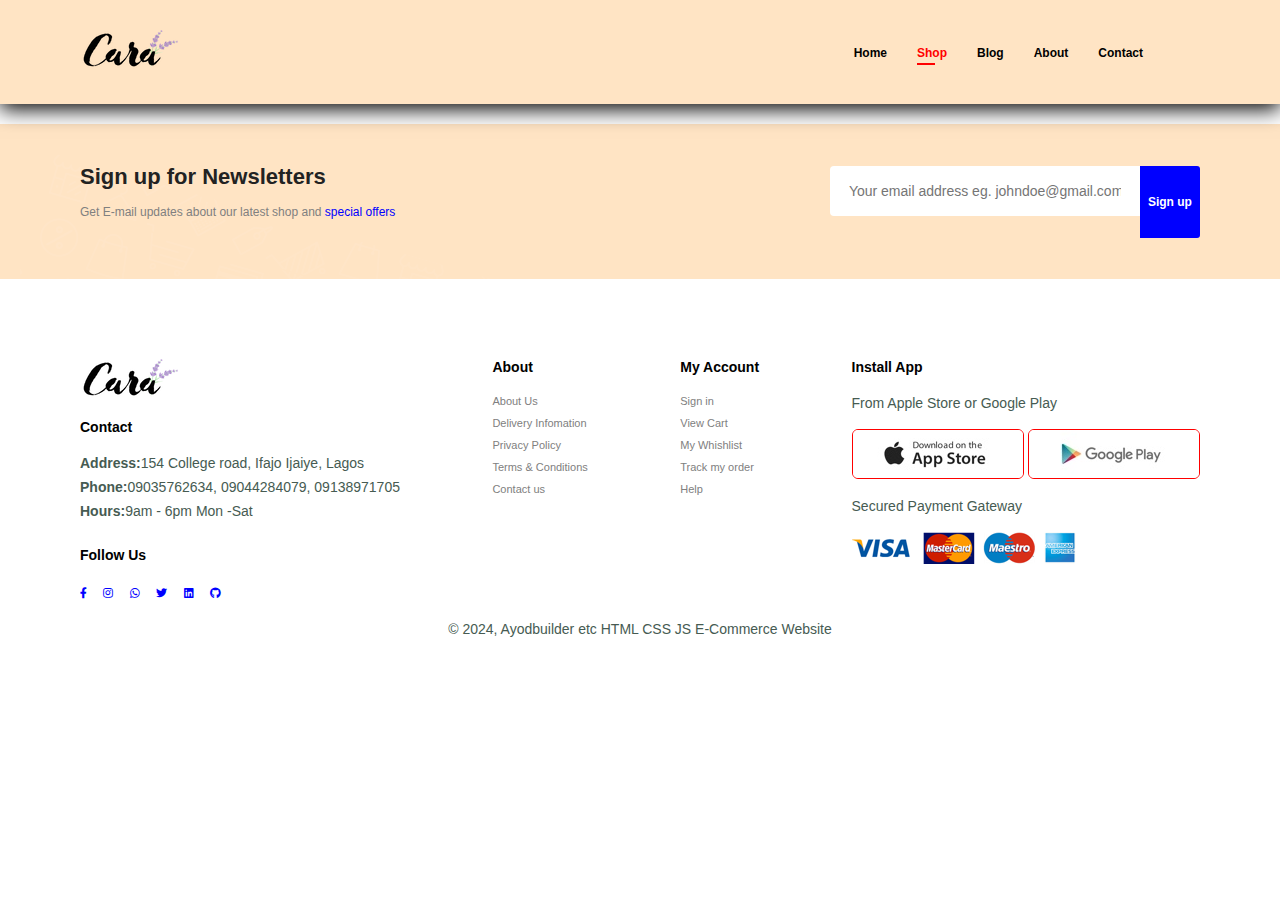
<file: sproducts.html>
<!DOCTYPE html>
<html lang="en">
<head>
    <meta charset="UTF-8">
    <meta name="viewport" content="width=device-width, initial-scale=1.0">
    <title>E-Commerce Website</title>
    <!-- i linked my css sheet to my html file for effectiveness so that what ever i do on my css sheet will reflect on my UI -->
    <link rel="stylesheet" href="styles.css">
    <!-- I also decided to add a favicon to my file, just to personalize this project -->
    <link rel="icon" type="image/x-icon" href="/favicon.ico/cart.png">
    <link rel="stylesheet" href="https://pro.fontawesome.com/releases/v5.10.0/css/all.css" />

</head>
<body>
      <!-- html mark up for my header and navbar -->
       <section id="Header">
        <a href="#"><img src="Images/logo.png" class="logo" alt=""></a>
        <div>
            <ul id="Navbar">
                <li><a href="index.html">Home</a></li>
                <li><a class="active" href="shop.html">Shop</a></li>
                <li><a href="blog.html">Blog</a></li>
                <li><a href="about.html">About</a></li>
                <li><a href="contact.html">Contact</a></li>
                <li id="lg-cart"><a href="cart.html"><i class="far fa-shopping-cart"></i></a></li>
                <a href="#" id="close"><i class="far fa-times"></i></a>
            </ul>
        </div>
        <div id="mobile">
            <a href="cart.html"><i class="far fa-shopping-cart"></i></a>
            <i id="bar" class="fas fa-outdent"></i>
        </div>
       </section>

       <section id="" class="">

       </section>

       <section id="Newsletter"  class="section-p1">
        <div class="Newstxt">
            <h4>Sign up for Newsletters</h4>
            <p>Get E-mail updates about our latest shop and <span>special offers</span></p>
        </div>
        <div class="form">
            <input type="text" placeholder="Your email address eg. johndoe@gmail.com">
           <button class="sign-up">Sign up</button>
        </div>
       </section>


       <footer class="section-p1">
        <div class="coln">
            <img class="logo" src="Images/logo.png" alt="">
            <h4>Contact</h4>
            <p><strong>Address:</strong>154 College road, Ifajo Ijaiye, Lagos</p>
            <p><strong>Phone:</strong>09035762634, 09044284079, 09138971705 </p>
            <p><strong>Hours:</strong>9am - 6pm Mon -Sat</p>
            <div class="follow">
                <h4>Follow Us</h4>
                <div class="icon">
                    <a href="https://www.facebook.com/victor.kehinde.37"><i class="fab fa-facebook-f"></i></a>

                    <a href="https://www.instagram.com/inno_vativemedia?igsh=bHRweWlzODUwMHl0"><i class="fab fa-instagram"></i></a>

                   <a href="https://wa.me/message/G4TKJ5FOFQ4UB1"><i class="fab fa-whatsapp"></i></a>

                    <a href="https://x.com/Victordlight?t=S7wFWiLirqpaZH4wmHcBqw&s=09"><i class="fab fa-twitter"></i></a>
                   <a href="https://www.linkedin.com/in/victor-kehinde-94932622b?utm_source=share&utm_campaign=share_via&utm_content=profile&utm_medium=android_app"><i class="fab fa-linkedin"></i></a>

                   <a href="https://github.com/Ayodbuilder?tab=repositories"><i class="fab fa-github"></i></a>
                </div>
            </div>
        </div>
        <div class="coln">
            <h4>About</h4>
            <a href="#">About Us</a>
            <a href="#">Delivery Infomation</a>
            <a href="#">Privacy Policy</a>
            <a href="#">Terms & Conditions</a>
            <a href="#">Contact us</a>
        </div>
        <div class="coln">
            <h4>My Account</h4>
            <a href="#">Sign in</a>
            <a href="#">View Cart</a>
            <a href="#">My Whishlist</a>
            <a href="#">Track my order</a>
            <a href="#">Help</a>
        </div>
        <div class="coln-install">
            <h4>Install App</h4>
            <p>From Apple Store or Google Play</p>
            <div class="row">
                <img src="Images/pay/app.jpg" alt="">
                <img src="Images/pay/play.jpg" alt="">
            </div>
            <p>Secured Payment Gateway</p>
            <img src="Images/pay/pay.png" alt="">
        </div>

        <div class="copyright">
            <p>© 2024, Ayodbuilder etc HTML CSS JS E-Commerce Website</p>
        </div>
       </footer>

       
</body>
</html>
</file>
<file: styles.css>
* {
    margin: 0;
    padding: 0;
    box-sizing: border-box;
    font-family: "Spartan", sans-serif;
  }

  html{
    scroll-behavior: smooth;
  }

  /* header and Navbar styling */
  #Header{
    display: flex;
    align-items: center;
    justify-content: space-between;
    padding: 30px 80px;
    box-shadow: 0px 5px 20px;
    background-color: bisque;
    position: sticky;
    top: 0;
    left: 0;
    z-index: 1;
  }

  #Navbar{
    display: flex;
    align-items: center;
    justify-content: center;
  }

  #Navbar li{
    list-style: none;
    padding: 0px 15px;
    text-decoration: none;
    /* i wanted to remove the line from the navbar but it didn't work */
    position: relative;
  }

  #Navbar li a{
    text-decoration: none;
    font-size: 12px;
    color: black;
    font-weight: 700;
  }

  #Navbar li a:hover,
  #Navbar li a.active{
    color: red;
    transition: 0.5s ease;
  }

  #Navbar li a.active::after,
  #Navbar li a:hover::after{
    content: "";
    width: 30%;
    height: 2px;
    position: absolute;
    background: red;
    bottom: -4px;
    left: 15px;
  }

  #mobile{
    display: none;
    align-items: center;
  }

  #close{
    display: none;
  }

  /* Main home page styling */
  #Main{
    background-image: url(Images/hero4.png);
    height: 90vh;
    width: 100%;
    background-position: top 25% right 0%;
    background-size: cover;
    padding: 0px 80px;
    display: flex;
    flex-direction: column;
    align-items: flex-start;
    justify-content: center;
  }

  #Main h4{
    padding-bottom: 15px;
  }

  #Main h1{
    color: red;
  }

  #Main button{
    background-image: url(Images/button.png);
    background-color: transparent;
    color: red;
    border: 0;
    padding: 14px 80px 14px 65px;
    background-repeat: no-repeat;
    cursor: pointer;
    font-size: 15px;
    font-weight: 700;
  }

  h1 {
    font-size: 50px;
    line-height: 64px;
    color: #222;
  }
  
  h2 {
    font-size: 46px;
    line-height: 54px;
    color: #222;
  }
  
  h4 {
    font-size: 20px;
    color: #222;
  }
  
  h6 {
    font-weight: 700;
    font-size: 12px;
  }
  
  p {
    font-size: 16px;
    color: #465b52;
    margin: 15px 0 20px 0;
  }
  
  .section-p1 {
    padding: 40px 80px;
  }

 .normal{
    font-size: 14px;
    font-weight: 500;
    padding: 10px 12px;
    color: black;
    background-color: white;
    border: none;
    border-radius: 4px;
    outline: none;
    transition: 0.2s;
    cursor: pointer;
  }
  
  .section-m1 {
    margin: 40px 0;
  }
  
  body {
    width: 100%;
  }

  /* features styling */
  #Features{
    display: flex;
    align-items: center;
    justify-content: space-between;
    flex-wrap: wrap;
  }

  #Features .featbox{
    width: 180px;
    text-align: center;
    padding: 25px 15px;
    box-shadow: 20px 20px 34px rgba(0, 0, 0, 0.03);
    border: 1px solid #cce7d0;
    border-radius: 4px;
    margin: 15px 0;
    cursor: pointer;
  }

  #Features .featbox:hover{
    box-shadow: 20px 20px 40px rgba(0, 0, 0, 0.02);
  }

  #Features .featbox h6{
    padding: 9px 8px 6px 8px;
    line-height: 1;
    border-radius: 4px;
    color: red;
    background-color: bisque;
    font-weight: 700;
    font-size: 12px;
    display: inline-block;
  }
  
  #Features .featbox img{
    width: 100%;
    margin-bottom: 12px;
  }

  #Features .featbox:nth-child(2) h6{
    background-color: #cdebbc;
  }
  #Features .featbox:nth-child(3) h6{
    background-color: #d1e8f2;
  }
  #Features .featbox:nth-child(4) h6{
    background-color: #cdd4f8;
  }
  #Features .featbox:nth-child(5) h6{
    background-color: #f6dbf6;
  }
  #Features .featbox:nth-child(6) h6{
    background-color: #fff2e5;
  }

  /* Products styling */
  #Products1 .Products-container{
    display: flex;
    justify-content: space-between;
    padding-top: 20px;
    flex-wrap: wrap;
  }

  #Products1{
    text-align: center;
  }

  #Products1 .Prod{
    width: 23%;
    min-width: 250px;
    padding: 10px 12px;
    border: 1px solid #cce7d0;
    cursor: pointer;
    border-radius: 25px;
    box-shadow: 20px 20px 30px rgba(0, 0, 0, 0.03);
    transition: 0.2s ease;
    position: relative;
  }

  #Products1 .Prod img{
    width: 100%;
    border-radius: 20px;
  }

  #Products1 .Prod:hover{
    box-shadow: 20px 20px 30px rgba(0, 0, 0, 0.06);
  }

  #Products1 .Prod .Desc{
    text-align: start;
    padding: 10px 0;
  }

  #Products1 .Prod .Desc span{
    color: darkslategrey;
    font-size: 11px;
    font-weight: 700;
  }

  #Products1 .Prod .Desc h5{
    padding-top: 7px;
    color: #1a1a1a;
    font-size: 14px;
  }

  #Products1 .Prod .Desc i{
    font-size: 12px;
    color:  rgb(243, 181, 25);
  }

  #Products1 .Prod .Desc h4{
    padding-top: 7px;
    font-size: 15px;
    font-weight: 700;
    color: red;
  }

  #Products1 .Prod .cart{
    width: 40px;
    height: 40px;
    line-height: 40px;
    border-radius: 50px;
    background-color: bisque;
    font-weight: 500;
    color: red;
    border: 1px solid #cce7d0;
    position: absolute;
    bottom: 17px;
    right: 20px;
    size: 2px;
  }

  /* Styling for my lower banner */
  #Banner{
    display: flex;
    flex-direction: column;
    justify-content: center;
    text-align: center;
    align-items: center;
    background-image: url(Images/banner/b2.jpg);
    width: 100%;
    height: 40vh;
    background-size: cover;
    background-position: center;
  }

  #Banner h4{
    color: white;
    font-size: 16px;
  }

  #Banner h2{
    color: white;
    font-size: 30px;
    padding: 1opx 0;
  }

  #Banner span{
    color: red;
  }

  #Banner .normal:hover{
    background: bisque;
    color: red;
  }

  #left-banner .leftbox{
    display: flex;
    flex-direction: column;
    justify-content: center;
    align-items: flex-start;
    background-image: url(Images/banner/b17.jpg);
    min-width: 580px;
    height: 50vh;
    background-size: cover;
    background-position: center;
    padding: 3%;
  }

  #left-banner .rightbox{
    background-image: url(Images/banner/b10.jpg);
  }

  #left-banner{
    display: flex;
    justify-content: space-between;
    flex-wrap: wrap;
  }

  #left-banner h4{
    color: white;
    font-size: 20px;
    font-weight: 300;
  }

  #left-banner h2{
    color: white;
    font-size: 28px;
    font-weight: 800;
  }

  #left-banner span{
    color: white;
    font-size: 15px;
    font-weight: 500;
    padding-bottom: 15px;
  }

 button{
    font-size: 13px;
    font-weight: 600;
    padding: 11px 18px;
    color: white;
    background-color: transparent;
    border: 1px solid white;
    outline: none;
    transition: 0.2s;
    cursor: pointer;
  }

  #left-banner .leftbox:hover button{
    background-color: bisque;
    color: red;
    border: 1px solid bisque;
  }

  #txtbanner .leftbox{
    display: flex;
    flex-direction: column;
    justify-content: center;
    align-items: flex-start;
    background-image: url(Images/banner/b7.jpg);
    min-width: 400px;
    height: 40vh;
    background-size: cover;
    background-position: center;
    padding: 20px;
    margin-bottom: 20px;
  }

  #txtbanner .box2{
    background-image: url(Images/banner/b4.jpg);
  }

  #txtbanner .box3{
    background-image: url(Images/banner/b18.jpg);
  }

  #txtbanner{
    display: flex;
    justify-content: space-between;
    flex-wrap: wrap;
    padding: 0 20px;
  }

  #txtbanner h2{
    color: white;
    font-weight: 900;
    font-size: 22px;
  }

  #txtbanner h3{
    color: red;
    font-weight: 800;
    font-size: 15px;
  }

  #Newsletter{
    display: flex;
    flex-wrap: wrap;
    justify-content: space-between;
    align-items: center;
    background-image: url(Images/banner/b14.png);
    background-repeat: no-repeat;
    background-color: bisque;
    background-position: 20px 30px;
    margin-top: 20px;
    margin-bottom: 40px;
  }

  #Newsletter h4{
    font-size: 22px;
    font-weight: 700;
  }

  #Newsletter p{
    font-size: 12px;
    font-weight: 500;
    color: grey;
  }

  #Newsletter span{
    font-size: 12px;
    font-weight: 500;
    color: blue;
  }

  #Newsletter input{
    height: 3.125rem;
    padding: 0 1.25em;
    font-size: 14px;
    width: 100%;
    border: 1px solid transparent;
    border-radius: 4px;
    outline: none;
    border-top-right-radius: 0;
    border-bottom-right-radius: 0;
  }

  #Newsletter .form{
    display: flex;
    width: 33%;
  }
  
  .sign-up{
    display: inline-block;
    padding: 5px 8px;
    background-color: blue;
    color: white;
    text-decoration: none;
    border: none;
    border-radius: 3px;
    cursor: pointer;
    transition: 0.2s ease;
    font-size: 12px;
    font-weight: 600;
    width: 70px;
    height: 8vh;
    align-items: center;
    border-top-left-radius: 0;
    border-bottom-left-radius: 0;
  }

  .sign-up:hover{
    background-color: green;
    color: white;
  }

  footer{
    display: flex;
    flex-wrap: wrap;
    justify-content: space-between;
  }

  footer .coln{
    display: flex;
    flex-direction: column;
    align-items: flex-start;
    margin-bottom: 20px;
  }

  footer .logo{
    margin-bottom: 20px;
  }

  footer h4{
    font-size: 14px;
    padding-bottom: 20px;
     color: black;
  }

  footer p{
    font-size: 14px;
    margin: 0 0 8px 0;
  }

  footer a{
    font-size: 11px;
    margin-bottom: 10px;
    color: grey;
    text-decoration: none;
  }

  footer a:hover{
    color: red;
    transition: 0.2s ease;
  }

  footer .follow{
    margin-top: 20px;
  }

  footer .follow i:hover{
    color: red;
  }

  footer .follow i{
    color: blue;
    padding-right: 12px;
    cursor: pointer;
  }

  footer .coln-install .row img{
    border: 1px solid red;
    border-radius: 6px;
  }

  footer .coln-install img{
    margin: 10px 0 15px 0;
  }

  footer .copyright{
    width: 100%;
    text-align: center;
    font-size: 8px;
  }
    
  /* styling for my shop page */

  #Shop-header{
    background-image: url(Images/banner/b1.jpg);
    height: 50vh;
    width: 100%;
    background-size: cover;
    padding: 0px 80px;
    display: flex;
    flex-direction: column;
    text-align: center;
    justify-content: center;
    padding: 40px;
  }
    
  #Shop-header h2,
   #Shop-header p{
    color: white;
    justify-content: center;
  }

  #Pagination{
    text-align: center;
  }

  #Pagination a{
    text-decoration: none;
    background-color: bisque;
    color: red;
    padding: 15px 20px;
    font-weight: 600;
    border-radius: 4px;
  }

  #Pagination a i{
    font-size: 18px;
    font-weight: 600px;
  }











  /* Media queries for large screen device */
  @media screen and (max-width: 799px) {
    .section-p1 {
    padding: 40px 40px;
}

    #Navbar{
        display: flex;
        flex-direction: column;
        align-items: flex-start;
        justify-content: flex-start;
        position: fixed;
        top: 0;
        right: -300px;
        height: 100vh;
        width: 300px;
        background-color: bisque;
        box-shadow: 0 40px 60px rgb(0, 0, 0, 0.02);
        padding: 80px 0 0 10px;
        transition: 0.6s;
        font-size: 30px;
    }

    #Navbar.active{
        right: 0px;
    }

    #mobile{
        display: flex;
        align-items: center;
      }

    #mobile i{
        color: black;
        font-size: 24px;
        padding-left: 20px;
      }

    #Navbar li{
        margin-bottom: 25px;
    }

    #close{
        position: absolute;
        top: 30px;
        left: 30px;
        color: black;
        font-size: 24px;
        display: initial;
    }
    
    #lg-cart {
        display: none;
    }

    #Main {    
        height: 45vh;
        padding: 0 55px;
        background-position: top 2px right 2px;
    }

    #Features {
        justify-content: center;
    }

    #Features .featbox {
        margin: 15px 15px;
        cursor: pointer;
    }

    #Products1 .Products-container {
        justify-content: center;
    }

    #Products1 .Prod {
       margin: 15px;
    }

    #Banner {
        height: 20vh;
    }

    #left-banner .leftbox {
        min-width: 100%;
        height: 30vh;
    }

    #txtbanner {
        padding: 0 20px;
    }

    #txtbanner .leftbox {
       min-width: 100%;
    }

    #Newsletter .form {
        width: 67%;
    }

    .sign-up { 
        width: 70px;
        height: 5vh;
    }
  }

  /* Media queries for small screen devices */
  @media screen and (max-width: 477px) {
    #Header{
        padding: 10px 30px;
      }

    #Main{
        padding: 0 30px;
        background-position: 55%;
        height: 60vh;
      }

      h2{
        font-size: 30px;
      }

      h1{
        font-size: 32px;
      }

      p{
        font-size: 12px;
      }
    
      .section-p1{
        padding: 20px;
      }

      #Features .featbox{
        width: 155px;
        margin: 0 0 15px 0;
      }

      #Features {
        justify-content: space-between;
    }

    #Products1 .Prod{
        width: 100%;
    }

    #Banner {
        height: 40vh;
    }

    #Newsletter .form {
        width: 67%;
    }

    .sign-up { 
        width: 70px;
        height: 6vh;
    }
    
    #left-banner .leftbox {
        height: 40vh;
    }

    #left-banner .rightbox {
        margin-top: 20px;
    }

    #Newsletter .form{
        width: 100%;
    }

    footer .copyright{
        text-align: start;
      }
  }
</file>
